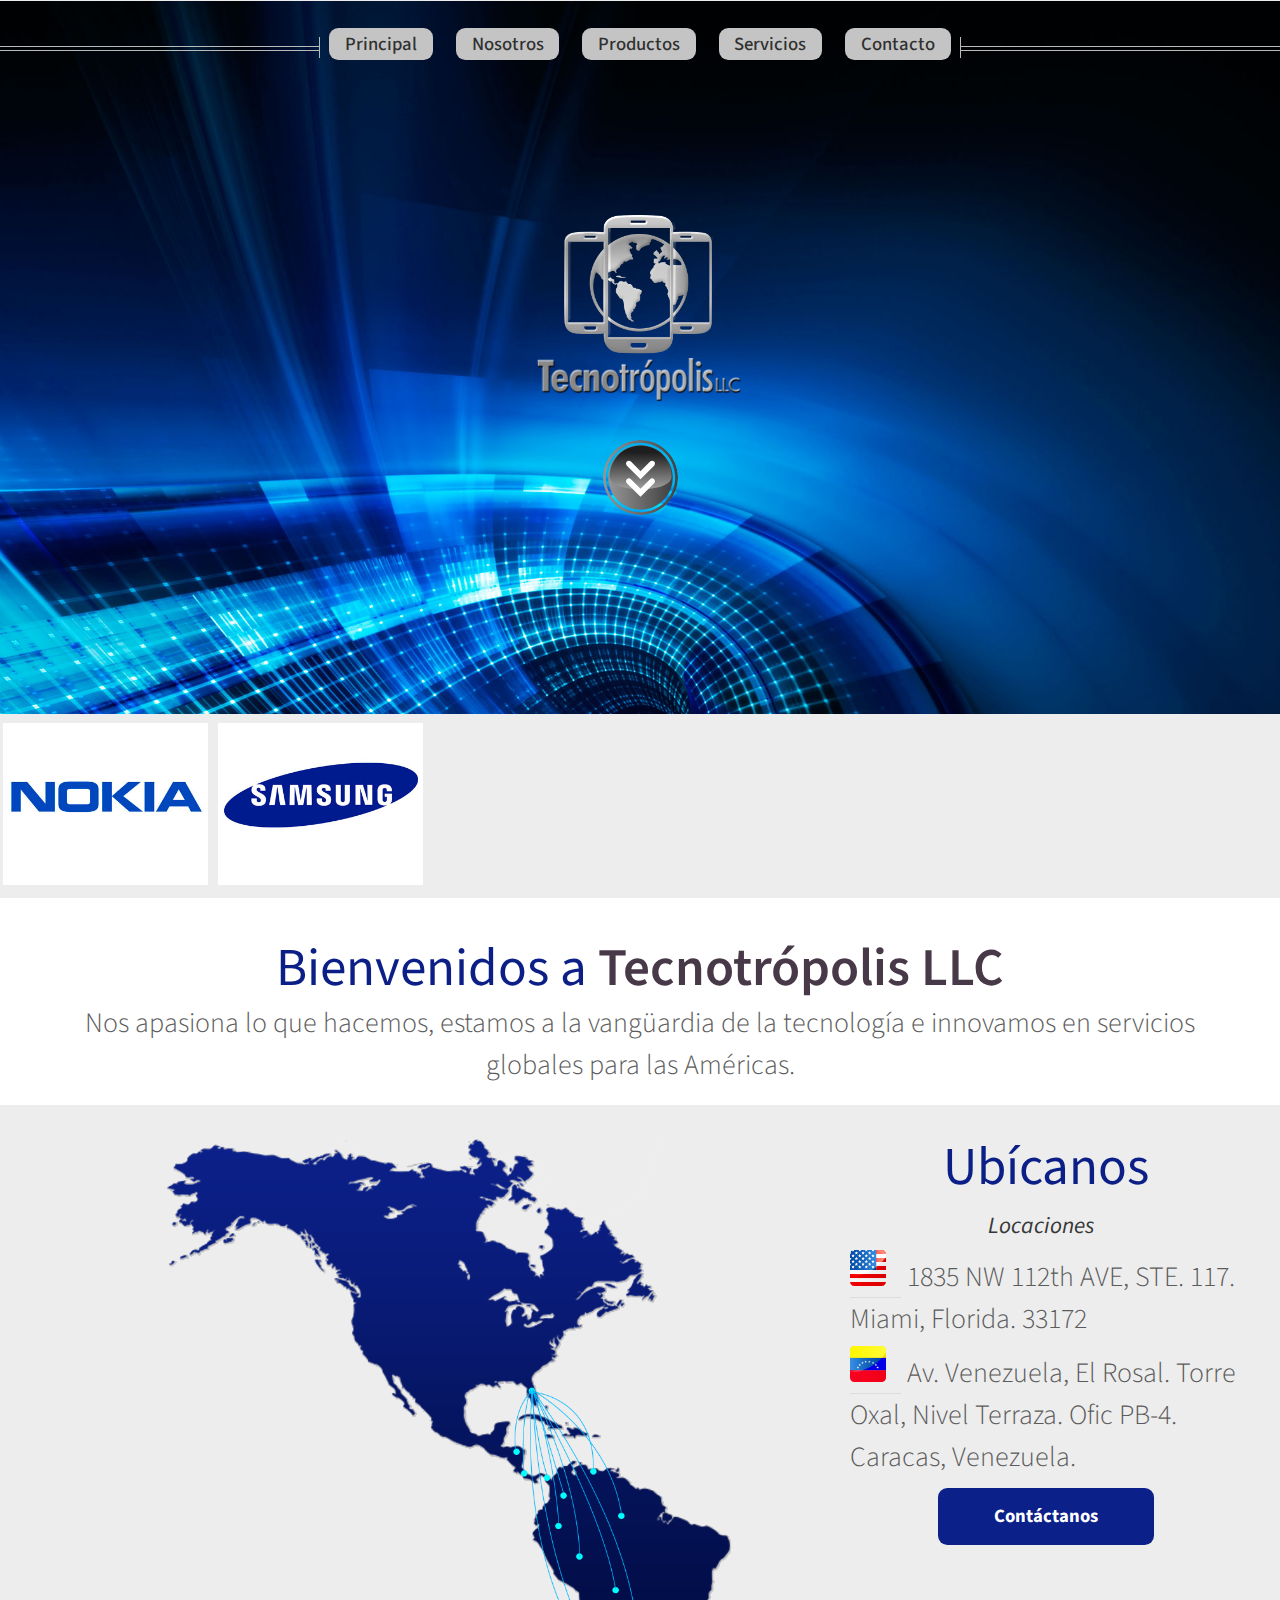
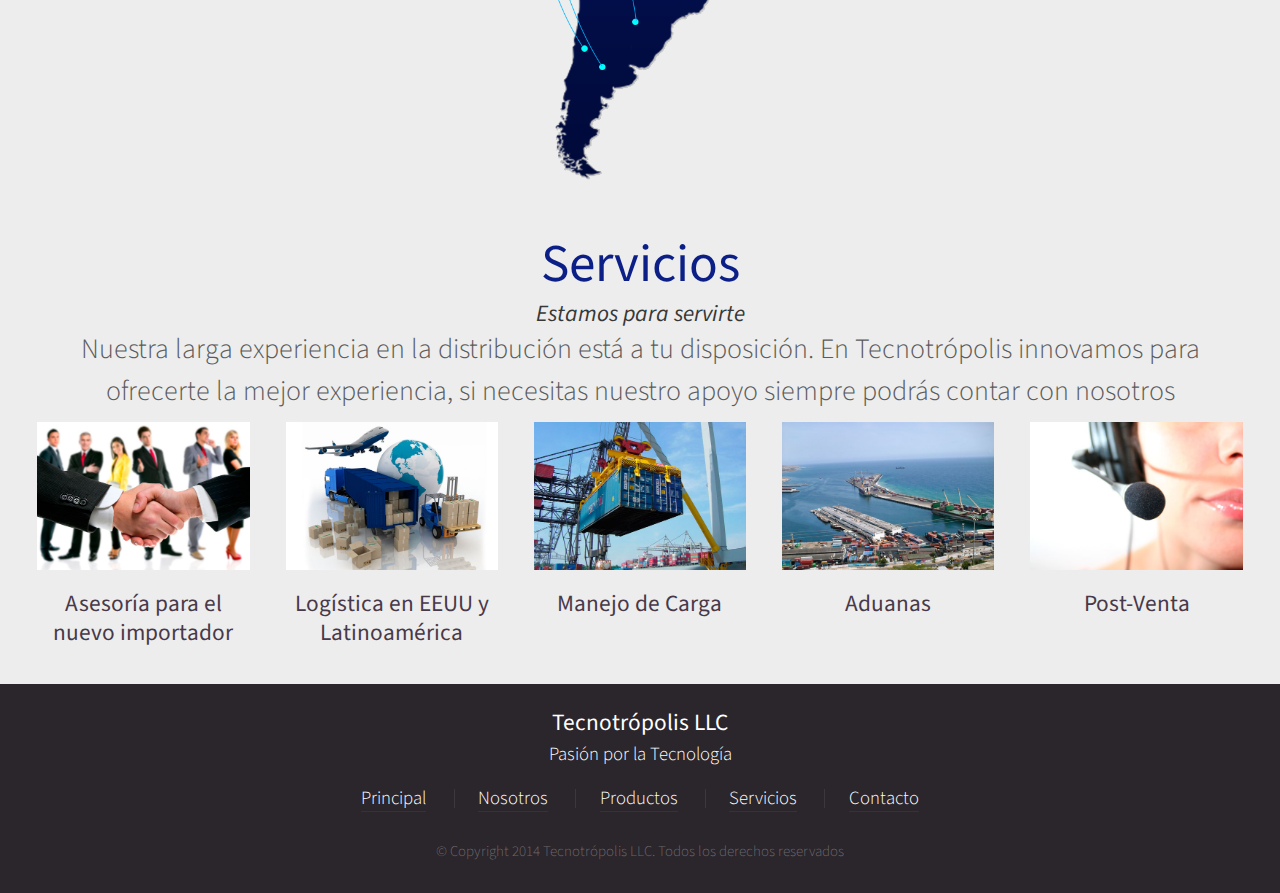
<file: index.html>
<!DOCTYPE HTML>
<html>
	<head>
		<title>Tecnotrópolis LLC</title>
        <link rel="shortcut icon" href="images/icono.png" type="image"/>
		<meta http-equiv="content-type" content="text/html; charset=utf-8" />
		<meta name="description" content="" />
		<meta name="keywords" content="" />
		<link href="http://fonts.googleapis.com/css?family=Source+Sans+Pro:300,400,600" rel="stylesheet" type="text/css" />
		<!--[if lte IE 8]><script src="js/html5shiv.js"></script><![endif]-->
		<script src="js/jquery.min.js"></script>
		<script src="js/jquery.dropotron.min.js"></script>
		<script src="js/skel.min.js"></script>
		<script src="js/skel-panels.min.js"></script>
		<script src="js/init.js"></script>
		<noscript>
			<link rel="stylesheet" href="css/skel-noscript.css" />
			<link rel="stylesheet" href="css/style.css" />
			<link rel="stylesheet" href="css/style-desktop.css" />
			<link rel="stylesheet" href="css/style-noscript.css" />
		</noscript>
		<!--[if lte IE 8]><link rel="stylesheet" href="css/ie8.css" /><![endif]-->
	</head>
	<body class="homepage">

		<!-- Header -->
			<div id="header">
						
				<!-- Inner -->
					<div class="inner" id="logo">
						<header>
							<h1><a href="index.html"> <img class="logotipo" src="images/logotipo.png" alt="" /> </a></h1>
						</header>
						<footer>
							<a href="#carouselPpal" class="button circled scrolly"></a>
						</footer>
					</div>
				
				<!-- Nav -->
					<nav id="nav">
						<ul>
							<li><a href="index.html">Principal</a></li>
                            <li><a href="nosotros.html">Nosotros</a></li>
							<!--li><a href="ubicaciones.html">Ubicaciones</a></li>-->
                            <li><a href="productos.html">Productos</a></li>
                            <li><a href="servicios.html">Servicios</a></li>
                            <li><a href="contacto.html">Contacto</a></li>

							</ul>
					</nav>

			</div>
			
		<!-- Carousel -->
			<div id="carouselPpal" class="carousel">
				<div class="reel">

					<article>
						<a href="productos.html" class="image featured"><img src="images/pic01.jpg" alt="" /></a>
					</article>
				
					<article>
						<a href="productos.html" class="image featured"><img src="images/pic02.jpg" alt="" /></a>
					</article>
				
					<article>
						<a href="productos.html" class="image featured"><img src="images/pic03.jpg" alt="" /></a>
					</article>
				
					<article>
						<a href="productos.html" class="image featured"><img src="images/pic04.jpg" alt="" /></a>
					</article>
				
					<article>
						<a href="productos.html" class="image featured"><img src="images/pic05.jpg" alt="" /></a>
					</article>
					<article>
						<a href="productos.html" class="image featured"><img src="images/pic1.jpg" alt="" /></a>
					</article>
				</div>
			</div>
		
        		<!-- Banner -->
			<div id="banner">
				<h2>Bienvenidos a <strong>Tecnotrópolis LLC</strong></h2>
				<span class="byline">
					Nos apasiona lo que hacemos, estamos a la vangüardia de la tecnología e innovamos en servicios globales para las Américas</a>.
					
				</span>
			</div>
        
        		<!-- Main -->
			<div class="wrapper style2">

				<article id="main" class="container special">
					<a href="ubicaciones.html" class="image centered"><img src="images/mapa.png" alt="" /></a>
					<header>
						<h2><a href="contacto.html">Ubícanos</a></h2> <h3 class="subtitulo">Locaciones</h3>
									
							<span class="byline">
							<a href="contacto.html"><img src="images/paises/usa.svg" class="imgpaises" alt="" /></a>
							1835 NW 112th AVE, STE. 117. Miami, Florida. 33172
						</span>
						<span class="byline">
							<a href="contacto.html"><img src="images/paises/vzla.svg" class="imgpaises" alt="" /></a>
							Av. Venezuela, El Rosal. Torre Oxal, Nivel Terraza. Ofic PB-4. Caracas, Venezuela.
						</span>
					</header>
					<footer>
						<a href="contacto.html" class="button2">Contáctanos</a>
					</footer>
					</article>

			</div>
		<!-- Features -->
			<div class="wrapper style1">
				
				<section id="features" class="container special">
					<header>
						<h2><a name="servicios" href="servicios.html">Servicios</a></h2><h3 class="subtitulo">Estamos para servirte</h3>
						<span class="byline">Nuestra larga experiencia en la distribución está a tu disposición. En Tecnotrópolis innovamos para ofrecerte la mejor experiencia, si necesitas nuestro apoyo siempre podrás contar con nosotros</span>
					</header>
					<div class="row" id="serv">
						<article class="4u special">
							<a href="servicios.html" class="image featured"><img src="images/pic12.jpg" alt="" /></a>
							<header>
								<h3><a href="servicios.html">Asesoría para el nuevo importador</a></h3>
							</header>
						</article>
						<article class="4u special">
							<a href="servicios.html" class="image featured"><img src="images/pic13.jpg" alt="" /></a>
							<header>
								<h3><a href="servicios.html">Logística en EEUU y Latinoamérica</a></h3>
							</header>

						</article>
						<article class="4u special">
							<a href="servicios.html" class="image featured"><img src="images/pic14.jpg" alt="" /></a>
							<header>
								<h3><a href="servicios.html">Manejo de Carga</a></h3>
							</header>

						</article>
                        						<article class="4u special">
							<a href="servicios.html" class="image featured"><img src="images/pic15.jpg" alt="" /></a>
							<header>
								<h3><a href="servicios.html">Aduanas</a></h3>
							</header>

						</article>
                        						<article class="4u special">
							<a href="servicios.html" class="image featured"><img src="images/pic16.jpg" alt="" /></a>
							<header>
								<h3><a href="servicios.html">Post-Venta</a></h3>
							</header>

						</article>
					</div>
				</section>

			</div>

		<!-- Footer -->
			<div id="footer">
				<div class="container">
					<div class="row">
						<div class="12u">
							
							<!-- Contact -->
								<section class="contact">
									<!--<ul class="icons">
										<li><a href="#" class="fa fa-twitter solo"><span>Twitter</span></a></li>
										<li><a href="#" class="fa fa-facebook solo"><span>Facebook</span></a></li>
										<li><a href="#" class="fa fa-linkedin solo"><span>Linkedin</span></a></li>
									</ul>-->
                                    <header>
										<h3>Tecnotrópolis LLC</h3>
									</header>
									<p>Pasión por la Tecnología</p>
									                                	<ul class="menu">
										<li><a href="index.html"><span>Principal</span></a></li>
										<li><a href="nosotros.html"><span>Nosotros</span></a></li>
										<li><a href="productos.html" ><span>Productos</span></a></li>
										<li><a href="servicios.html"><span>Servicios</span></a></li>
										<li><a href="contacto.html"><span>Contacto</span></a></li>
									</ul>
								</section>
							
							<!-- Copyright -->
								<div class="copyright">
									<ul class="menu">
										<li>&copy; Copyright 2014 Tecnotrópolis LLC. Todos los derechos reservados</li>
																			</ul>
								</div>
							
						</div>
					
					</div>
				</div>
			</div>

	</body>
</html>
</file>
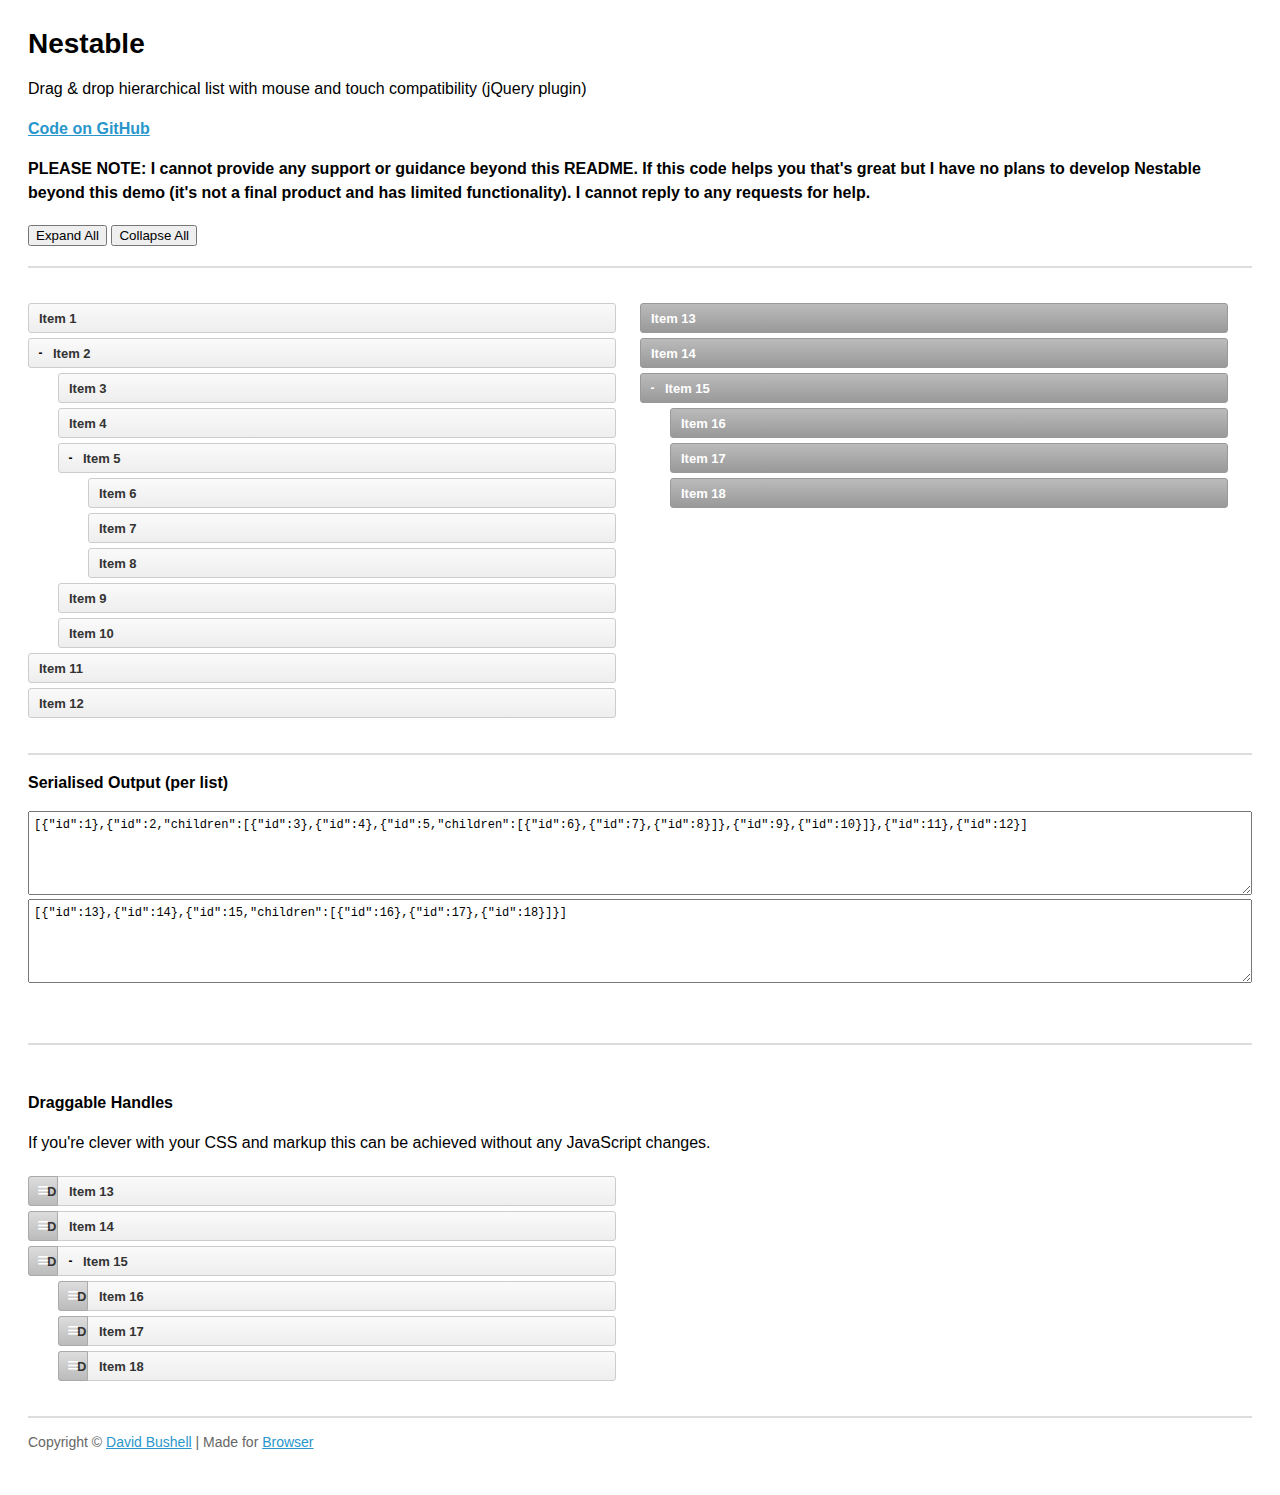
<file: sb-adminTecnotropolisla/sesion/vendors/jquery-nestable/index.html>
<!DOCTYPE html>
<!--[if lt IE 7]>
<html lang="en" class="lt-ie9 lt-ie8 lt-ie7"> <![endif]-->
<!--[if IE 7]>
<html lang="en" class="lt-ie9 lt-ie8"> <![endif]-->
<!--[if IE 8]>
<html lang="en" class="lt-ie9"> <![endif]-->
<!--[if IE 9]>
<html lang="en" class="ie9"> <![endif]-->
<!--[if gt IE 9]><!-->
<html lang="en"> <!--<![endif]-->
<head>
<meta charset="utf-8">
<meta name="viewport" content="width=device-width, initial-scale=1, minimum-scale=1">
<title>Nestable</title>
<style type="text/css">

.cf:after {
    visibility: hidden;
    display: block;
    font-size: 0;
    content: " ";
    clear: both;
    height: 0;
}

* html .cf {
    zoom: 1;
}

*:first-child + html .cf {
    zoom: 1;
}

html {
    margin: 0;
    padding: 0;
}

body {
    font-size: 100%;
    margin: 0;
    padding: 1.75em;
    font-family: 'Helvetica Neue', Arial, sans-serif;
}

h1 {
    font-size: 1.75em;
    margin: 0 0 0.6em 0;
}

a {
    color: #2996cc;
}

a:hover {
    text-decoration: none;
}

p {
    line-height: 1.5em;
}

.small {
    color: #666;
    font-size: 0.875em;
}

.large {
    font-size: 1.25em;
}

/**
 * Nestable
 */

.dd {
    position: relative;
    display: block;
    margin: 0;
    padding: 0;
    max-width: 600px;
    list-style: none;
    font-size: 13px;
    line-height: 20px;
}

.dd-list {
    display: block;
    position: relative;
    margin: 0;
    padding: 0;
    list-style: none;
}

.dd-list .dd-list {
    padding-left: 30px;
}

.dd-collapsed .dd-list {
    display: none;
}

.dd-item,
.dd-empty,
.dd-placeholder {
    display: block;
    position: relative;
    margin: 0;
    padding: 0;
    min-height: 20px;
    font-size: 13px;
    line-height: 20px;
}

.dd-handle {
    display: block;
    height: 30px;
    margin: 5px 0;
    padding: 5px 10px;
    color: #333;
    text-decoration: none;
    font-weight: bold;
    border: 1px solid #ccc;
    background: #fafafa;
    background: -webkit-linear-gradient(top, #fafafa 0%, #eee 100%);
    background: -moz-linear-gradient(top, #fafafa 0%, #eee 100%);
    background: linear-gradient(top, #fafafa 0%, #eee 100%);
    -webkit-border-radius: 3px;
    border-radius: 3px;
    box-sizing: border-box;
    -moz-box-sizing: border-box;
}

.dd-handle:hover {
    color: #2ea8e5;
    background: #fff;
}

.dd-item > button {
    display: block;
    position: relative;
    cursor: pointer;
    float: left;
    width: 25px;
    height: 20px;
    margin: 5px 0;
    padding: 0;
    text-indent: 100%;
    white-space: nowrap;
    overflow: hidden;
    border: 0;
    background: transparent;
    font-size: 12px;
    line-height: 1;
    text-align: center;
    font-weight: bold;
}

.dd-item > button:before {
    content: '+';
    display: block;
    position: absolute;
    width: 100%;
    text-align: center;
    text-indent: 0;
}

.dd-item > button[data-action="collapse"]:before {
    content: '-';
}

.dd-placeholder,
.dd-empty {
    margin: 5px 0;
    padding: 0;
    min-height: 30px;
    background: #f2fbff;
    border: 1px dashed #b6bcbf;
    box-sizing: border-box;
    -moz-box-sizing: border-box;
}

.dd-empty {
    border: 1px dashed #bbb;
    min-height: 100px;
    background-color: #e5e5e5;
    background-image: -webkit-linear-gradient(45deg, #fff 25%, transparent 25%, transparent 75%, #fff 75%, #fff), -webkit-linear-gradient(45deg, #fff 25%, transparent 25%, transparent 75%, #fff 75%, #fff);
    background-image: -moz-linear-gradient(45deg, #fff 25%, transparent 25%, transparent 75%, #fff 75%, #fff), -moz-linear-gradient(45deg, #fff 25%, transparent 25%, transparent 75%, #fff 75%, #fff);
    background-image: linear-gradient(45deg, #fff 25%, transparent 25%, transparent 75%, #fff 75%, #fff), linear-gradient(45deg, #fff 25%, transparent 25%, transparent 75%, #fff 75%, #fff);
    background-size: 60px 60px;
    background-position: 0 0, 30px 30px;
}

.dd-dragel {
    position: absolute;
    pointer-events: none;
    z-index: 9999;
}

.dd-dragel > .dd-item .dd-handle {
    margin-top: 0;
}

.dd-dragel .dd-handle {
    -webkit-box-shadow: 2px 4px 6px 0 rgba(0, 0, 0, .1);
    box-shadow: 2px 4px 6px 0 rgba(0, 0, 0, .1);
}

/**
 * Nestable Extras
 */

.nestable-lists {
    display: block;
    clear: both;
    padding: 30px 0;
    width: 100%;
    border: 0;
    border-top: 2px solid #ddd;
    border-bottom: 2px solid #ddd;
}

#nestable-menu {
    padding: 0;
    margin: 20px 0;
}

#nestable-output,
#nestable2-output {
    width: 100%;
    height: 7em;
    font-size: 0.75em;
    line-height: 1.333333em;
    font-family: Consolas, monospace;
    padding: 5px;
    box-sizing: border-box;
    -moz-box-sizing: border-box;
}

#nestable2 .dd-handle {
    color: #fff;
    border: 1px solid #999;
    background: #bbb;
    background: -webkit-linear-gradient(top, #bbb 0%, #999 100%);
    background: -moz-linear-gradient(top, #bbb 0%, #999 100%);
    background: linear-gradient(top, #bbb 0%, #999 100%);
}

#nestable2 .dd-handle:hover {
    background: #bbb;
}

#nestable2 .dd-item > button:before {
    color: #fff;
}

@media only screen and (min-width: 700px) {

    .dd {
        float: left;
        width: 48%;
    }

    .dd + .dd {
        margin-left: 2%;
    }

}

.dd-hover > .dd-handle {
    background: #2ea8e5 !important;
}

/**
 * Nestable Draggable Handles
 */

.dd3-content {
    display: block;
    height: 30px;
    margin: 5px 0;
    padding: 5px 10px 5px 40px;
    color: #333;
    text-decoration: none;
    font-weight: bold;
    border: 1px solid #ccc;
    background: #fafafa;
    background: -webkit-linear-gradient(top, #fafafa 0%, #eee 100%);
    background: -moz-linear-gradient(top, #fafafa 0%, #eee 100%);
    background: linear-gradient(top, #fafafa 0%, #eee 100%);
    -webkit-border-radius: 3px;
    border-radius: 3px;
    box-sizing: border-box;
    -moz-box-sizing: border-box;
}

.dd3-content:hover {
    color: #2ea8e5;
    background: #fff;
}

.dd-dragel > .dd3-item > .dd3-content {
    margin: 0;
}

.dd3-item > button {
    margin-left: 30px;
}

.dd3-handle {
    position: absolute;
    margin: 0;
    left: 0;
    top: 0;
    cursor: pointer;
    width: 30px;
    text-indent: 100%;
    white-space: nowrap;
    overflow: hidden;
    border: 1px solid #aaa;
    background: #ddd;
    background: -webkit-linear-gradient(top, #ddd 0%, #bbb 100%);
    background: -moz-linear-gradient(top, #ddd 0%, #bbb 100%);
    background: linear-gradient(top, #ddd 0%, #bbb 100%);
    border-top-right-radius: 0;
    border-bottom-right-radius: 0;
}

.dd3-handle:before {
    content: '≡';
    display: block;
    position: absolute;
    left: 0;
    top: 3px;
    width: 100%;
    text-align: center;
    text-indent: 0;
    color: #fff;
    font-size: 20px;
    font-weight: normal;
}

.dd3-handle:hover {
    background: #ddd;
}

</style>
</head>
<body>

<h1>Nestable</h1>

<p>Drag &amp; drop hierarchical list with mouse and touch compatibility (jQuery plugin)</p>

<p><strong><a href="https://github.com/dbushell/Nestable">Code on GitHub</a></strong></p>

<p><strong>PLEASE NOTE: I cannot provide any support or guidance beyond this README. If this code helps you that's great
    but I have no plans to develop Nestable beyond this demo (it's not a final product and has limited functionality). I
    cannot reply to any requests for help.</strong></p>

<menu id="nestable-menu">
    <button type="button" data-action="expand-all">Expand All</button>
    <button type="button" data-action="collapse-all">Collapse All</button>
</menu>

<div class="cf nestable-lists">

    <div class="dd" id="nestable">
        <ol class="dd-list">
            <li class="dd-item" data-id="1">
                <div class="dd-handle">Item 1</div>
            </li>
            <li class="dd-item" data-id="2">
                <div class="dd-handle">Item 2</div>
                <ol class="dd-list">
                    <li class="dd-item" data-id="3">
                        <div class="dd-handle">Item 3</div>
                    </li>
                    <li class="dd-item" data-id="4">
                        <div class="dd-handle">Item 4</div>
                    </li>
                    <li class="dd-item" data-id="5">
                        <div class="dd-handle">Item 5</div>
                        <ol class="dd-list">
                            <li class="dd-item" data-id="6">
                                <div class="dd-handle">Item 6</div>
                            </li>
                            <li class="dd-item" data-id="7">
                                <div class="dd-handle">Item 7</div>
                            </li>
                            <li class="dd-item" data-id="8">
                                <div class="dd-handle">Item 8</div>
                            </li>
                        </ol>
                    </li>
                    <li class="dd-item" data-id="9">
                        <div class="dd-handle">Item 9</div>
                    </li>
                    <li class="dd-item" data-id="10">
                        <div class="dd-handle">Item 10</div>
                    </li>
                </ol>
            </li>
            <li class="dd-item" data-id="11">
                <div class="dd-handle">Item 11</div>
            </li>
            <li class="dd-item" data-id="12">
                <div class="dd-handle">Item 12</div>
            </li>
        </ol>
    </div>

    <div class="dd" id="nestable2">
        <ol class="dd-list">
            <li class="dd-item" data-id="13">
                <div class="dd-handle">Item 13</div>
            </li>
            <li class="dd-item" data-id="14">
                <div class="dd-handle">Item 14</div>
            </li>
            <li class="dd-item" data-id="15">
                <div class="dd-handle">Item 15</div>
                <ol class="dd-list">
                    <li class="dd-item" data-id="16">
                        <div class="dd-handle">Item 16</div>
                    </li>
                    <li class="dd-item" data-id="17">
                        <div class="dd-handle">Item 17</div>
                    </li>
                    <li class="dd-item" data-id="18">
                        <div class="dd-handle">Item 18</div>
                    </li>
                </ol>
            </li>
        </ol>
    </div>

</div>

<p><strong>Serialised Output (per list)</strong></p>

<textarea id="nestable-output"></textarea>
<textarea id="nestable2-output"></textarea>

<p>&nbsp;</p>

<div class="cf nestable-lists">

    <p><strong>Draggable Handles</strong></p>

    <p>If you're clever with your CSS and markup this can be achieved without any JavaScript changes.</p>

    <div class="dd" id="nestable3">
        <ol class="dd-list">
            <li class="dd-item dd3-item" data-id="13">
                <div class="dd-handle dd3-handle">Drag</div>
                <div class="dd3-content">Item 13</div>
            </li>
            <li class="dd-item dd3-item" data-id="14">
                <div class="dd-handle dd3-handle">Drag</div>
                <div class="dd3-content">Item 14</div>
            </li>
            <li class="dd-item dd3-item" data-id="15">
                <div class="dd-handle dd3-handle">Drag</div>
                <div class="dd3-content">Item 15</div>
                <ol class="dd-list">
                    <li class="dd-item dd3-item" data-id="16">
                        <div class="dd-handle dd3-handle">Drag</div>
                        <div class="dd3-content">Item 16</div>
                    </li>
                    <li class="dd-item dd3-item" data-id="17">
                        <div class="dd-handle dd3-handle">Drag</div>
                        <div class="dd3-content">Item 17</div>
                    </li>
                    <li class="dd-item dd3-item" data-id="18">
                        <div class="dd-handle dd3-handle">Drag</div>
                        <div class="dd3-content">Item 18</div>
                    </li>
                </ol>
            </li>
        </ol>
    </div>

</div>

<p class="small">Copyright &copy; <a href="http://dbushell.com/">David Bushell</a> | Made for <a
        href="http://www.browserlondon.com/">Browser</a></p>

<script src="http://ajax.googleapis.com/ajax/libs/jquery/1.7.2/jquery.min.js"></script>
<script src="jquery.nestable.js"></script>
<script>

    $(document).ready(function () {

        var updateOutput = function (e) {
            var list = e.length ? e : $(e.target),
                    output = list.data('output');
            if (window.JSON) {
                output.val(window.JSON.stringify(list.nestable('serialize')));//, null, 2));
            } else {
                output.val('JSON browser support required for this demo.');
            }
        };

        // activate Nestable for list 1
        $('#nestable').nestable({
            group: 1
        })
                .on('change', updateOutput);

        // activate Nestable for list 2
        $('#nestable2').nestable({
            group: 1
        })
                .on('change', updateOutput);

        // output initial serialised data
        updateOutput($('#nestable').data('output', $('#nestable-output')));
        updateOutput($('#nestable2').data('output', $('#nestable2-output')));

        $('#nestable-menu').on('click', function (e) {
            var target = $(e.target),
                    action = target.data('action');
            if (action === 'expand-all') {
                $('.dd').nestable('expandAll');
            }
            if (action === 'collapse-all') {
                $('.dd').nestable('collapseAll');
            }
        });

        $('#nestable3').nestable();

    });
</script>
</body>
</html>
</file>
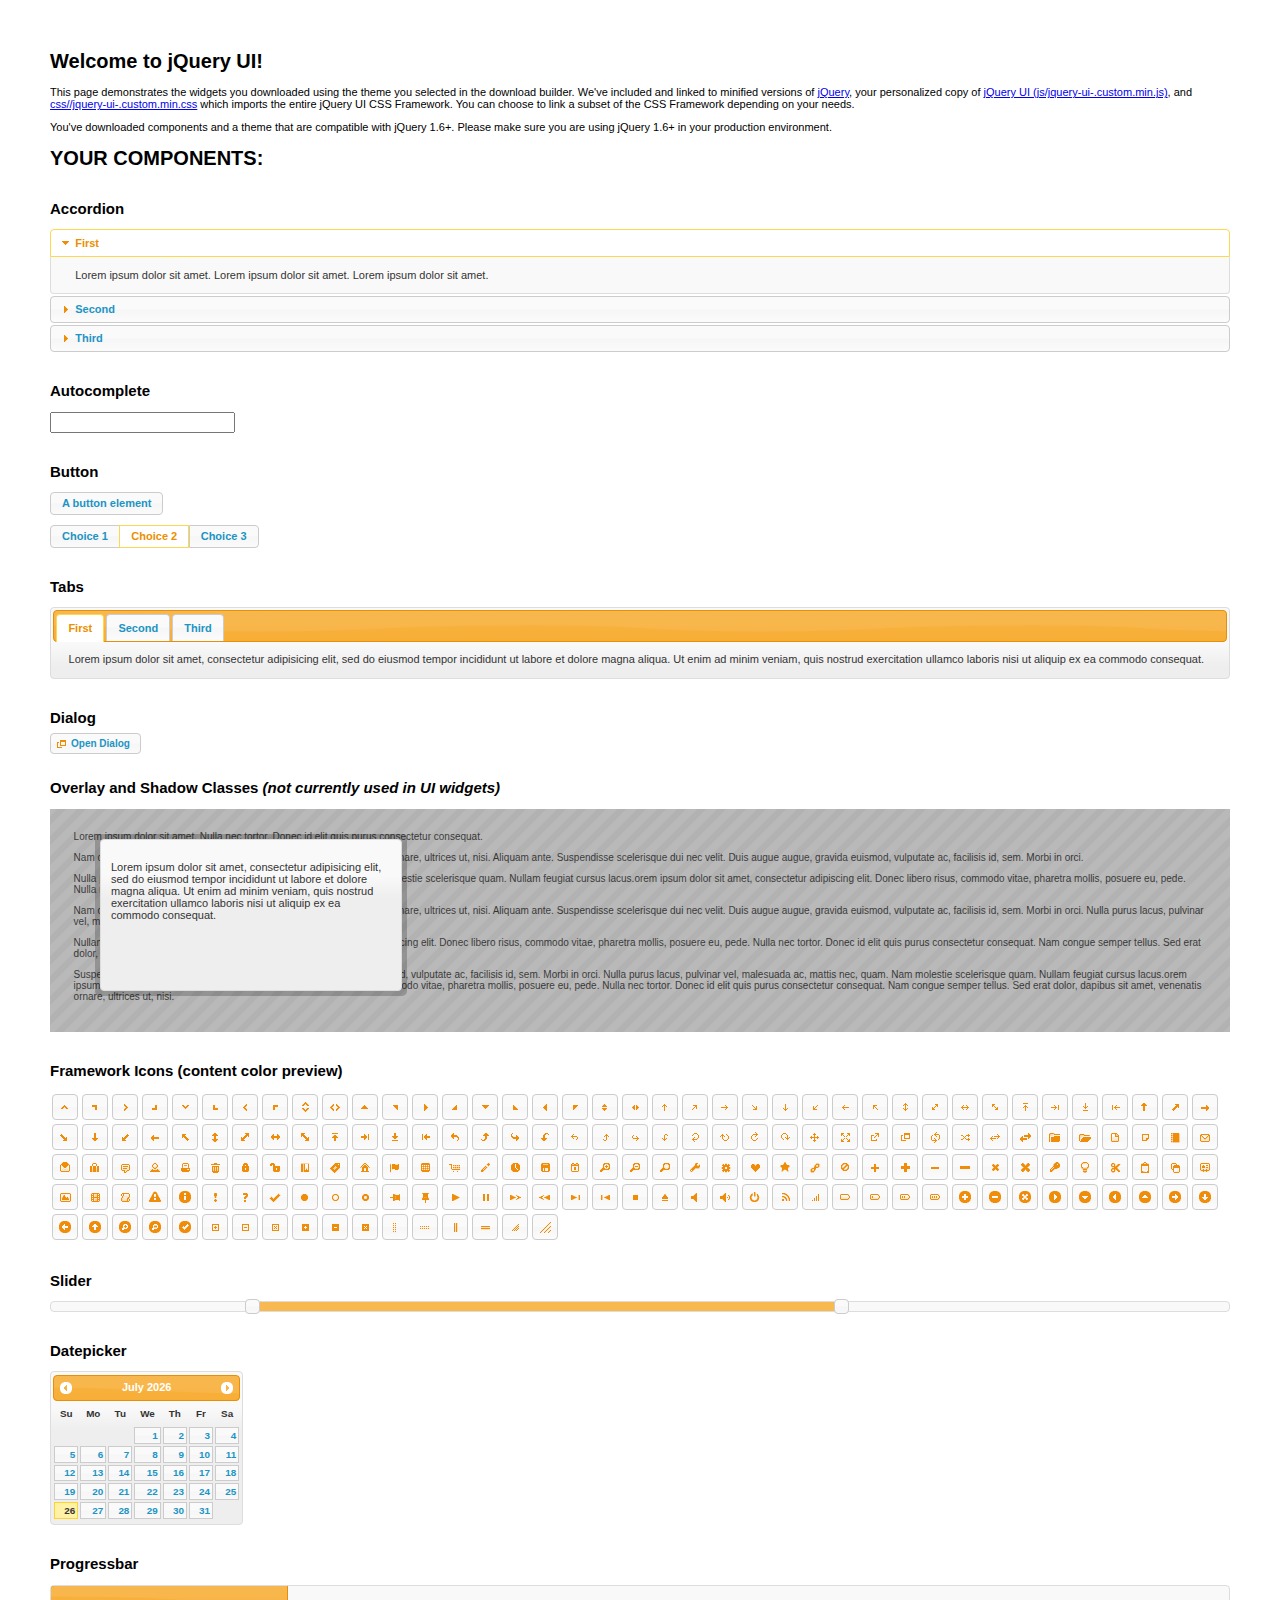
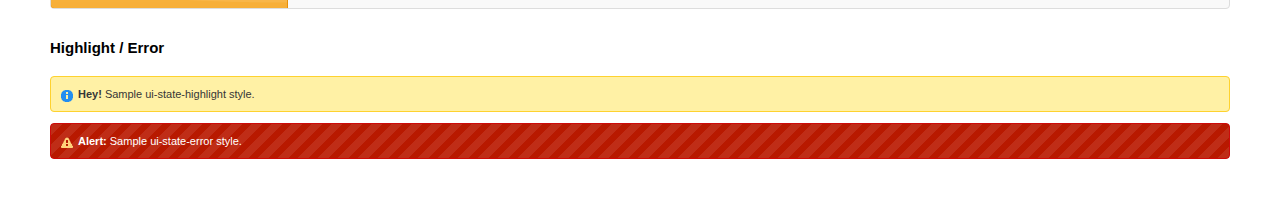
<file: sb-adminTecnotropolisla/sesion/vendors/jquery-ui-1.10.3.custom/index.html>
<!doctype html>
<html lang="us">
<head>
    <meta charset="utf-8">
    <title>jQuery UI Example Page</title>
    <link href="css/ui-lightness/jquery-ui-1.10.3.custom.css" rel="stylesheet">
    <script src="js/jquery-1.9.1.js"></script>
    <script src="js/jquery-ui-1.10.3.custom.js"></script>
    <script>
        $(function () {

            $("#accordion").accordion();


            var availableTags = [
                "ActionScript",
                "AppleScript",
                "Asp",
                "BASIC",
                "C",
                "C++",
                "Clojure",
                "COBOL",
                "ColdFusion",
                "Erlang",
                "Fortran",
                "Groovy",
                "Haskell",
                "Java",
                "JavaScript",
                "Lisp",
                "Perl",
                "PHP",
                "Python",
                "Ruby",
                "Scala",
                "Scheme"
            ];
            $("#autocomplete").autocomplete({
                source: availableTags
            });


            $("#button").button();
            $("#radioset").buttonset();


            $("#tabs").tabs();


            $("#dialog").dialog({
                autoOpen: false,
                width: 400,
                buttons: [
                    {
                        text: "Ok",
                        click: function () {
                            $(this).dialog("close");
                        }
                    },
                    {
                        text: "Cancel",
                        click: function () {
                            $(this).dialog("close");
                        }
                    }
                ]
            });

            // Link to open the dialog
            $("#dialog-link").click(function (event) {
                $("#dialog").dialog("open");
                event.preventDefault();
            });


            $("#datepicker").datepicker({
                inline: true
            });


            $("#slider").slider({
                range: true,
                values: [ 17, 67 ]
            });


            $("#progressbar").progressbar({
                value: 20
            });


            // Hover states on the static widgets
            $("#dialog-link, #icons li").hover(
                    function () {
                        $(this).addClass("ui-state-hover");
                    },
                    function () {
                        $(this).removeClass("ui-state-hover");
                    }
            );
        });
    </script>
    <style>
        body {
            font: 62.5% "Trebuchet MS", sans-serif;
            margin: 50px;
        }

        .demoHeaders {
            margin-top: 2em;
        }

        #dialog-link {
            padding: .4em 1em .4em 20px;
            text-decoration: none;
            position: relative;
        }

        #dialog-link span.ui-icon {
            margin: 0 5px 0 0;
            position: absolute;
            left: .2em;
            top: 50%;
            margin-top: -8px;
        }

        #icons {
            margin: 0;
            padding: 0;
        }

        #icons li {
            margin: 2px;
            position: relative;
            padding: 4px 0;
            cursor: pointer;
            float: left;
            list-style: none;
        }

        #icons span.ui-icon {
            float: left;
            margin: 0 4px;
        }

        .fakewindowcontain .ui-widget-overlay {
            position: absolute;
        }
    </style>
</head>
<body>

<h1>Welcome to jQuery UI!</h1>

<div class="ui-widget">
    <p>This page demonstrates the widgets you downloaded using the theme you selected in the download builder. We've
        included and linked to minified versions of <a href="js/jquery-1.9.1.js">jQuery</a>, your personalized copy of
        <a href="js/jquery-ui-.custom.min.js">jQuery UI (js/jquery-ui-.custom.min.js)</a>, and <a
                href="css//jquery-ui-.custom.min.css">css//jquery-ui-.custom.min.css</a> which imports the entire jQuery
        UI CSS Framework. You can choose to link a subset of the CSS Framework depending on your needs. </p>

    <p>You've downloaded components and a theme that are compatible with jQuery 1.6+. Please make sure you are using
        jQuery 1.6+ in your production environment.</p>
</div>

<h1>YOUR COMPONENTS:</h1>


<!-- Accordion -->
<h2 class="demoHeaders">Accordion</h2>

<div id="accordion">
    <h3>First</h3>

    <div>Lorem ipsum dolor sit amet. Lorem ipsum dolor sit amet. Lorem ipsum dolor sit amet.</div>
    <h3>Second</h3>

    <div>Phasellus mattis tincidunt nibh.</div>
    <h3>Third</h3>

    <div>Nam dui erat, auctor a, dignissim quis.</div>
</div>


<!-- Autocomplete -->
<h2 class="demoHeaders">Autocomplete</h2>

<div>
    <input id="autocomplete" title="type &quot;a&quot;">
</div>


<!-- Button -->
<h2 class="demoHeaders">Button</h2>
<button id="button">A button element</button>
<form style="margin-top: 1em;">
    <div id="radioset">
        <input type="radio" id="radio1" name="radio"><label for="radio1">Choice 1</label>
        <input type="radio" id="radio2" name="radio" checked="checked"><label for="radio2">Choice 2</label>
        <input type="radio" id="radio3" name="radio"><label for="radio3">Choice 3</label>
    </div>
</form>


<!-- Tabs -->
<h2 class="demoHeaders">Tabs</h2>

<div id="tabs">
    <ul>
        <li><a href="#tabs-1">First</a></li>
        <li><a href="#tabs-2">Second</a></li>
        <li><a href="#tabs-3">Third</a></li>
    </ul>
    <div id="tabs-1">Lorem ipsum dolor sit amet, consectetur adipisicing elit, sed do eiusmod tempor incididunt ut
        labore et dolore magna aliqua. Ut enim ad minim veniam, quis nostrud exercitation ullamco laboris nisi ut
        aliquip ex ea commodo consequat.
    </div>
    <div id="tabs-2">Phasellus mattis tincidunt nibh. Cras orci urna, blandit id, pretium vel, aliquet ornare, felis.
        Maecenas scelerisque sem non nisl. Fusce sed lorem in enim dictum bibendum.
    </div>
    <div id="tabs-3">Nam dui erat, auctor a, dignissim quis, sollicitudin eu, felis. Pellentesque nisi urna, interdum
        eget, sagittis et, consequat vestibulum, lacus. Mauris porttitor ullamcorper augue.
    </div>
</div>


<!-- Dialog NOTE: Dialog is not generated by UI in this demo so it can be visually styled in themeroller-->
<h2 class="demoHeaders">Dialog</h2>

<p><a href="#" id="dialog-link" class="ui-state-default ui-corner-all"><span class="ui-icon ui-icon-newwin"></span>Open
    Dialog</a></p>

<h2 class="demoHeaders">Overlay and Shadow Classes <em>(not currently used in UI widgets)</em></h2>

<div style="position: relative; width: 96%; height: 200px; padding:1% 2%; overflow:hidden;" class="fakewindowcontain">
    <p>Lorem ipsum dolor sit amet, Nulla nec tortor. Donec id elit quis purus consectetur consequat. </p>

    <p>Nam congue semper tellus. Sed erat dolor, dapibus sit amet, venenatis ornare, ultrices ut, nisi. Aliquam ante.
        Suspendisse scelerisque dui nec velit. Duis augue augue, gravida euismod, vulputate ac, facilisis id, sem. Morbi
        in orci. </p>

    <p>Nulla purus lacus, pulvinar vel, malesuada ac, mattis nec, quam. Nam molestie scelerisque quam. Nullam feugiat
        cursus lacus.orem ipsum dolor sit amet, consectetur adipiscing elit. Donec libero risus, commodo vitae, pharetra
        mollis, posuere eu, pede. Nulla nec tortor. Donec id elit quis purus consectetur consequat. </p>

    <p>Nam congue semper tellus. Sed erat dolor, dapibus sit amet, venenatis ornare, ultrices ut, nisi. Aliquam ante.
        Suspendisse scelerisque dui nec velit. Duis augue augue, gravida euismod, vulputate ac, facilisis id, sem. Morbi
        in orci. Nulla purus lacus, pulvinar vel, malesuada ac, mattis nec, quam. Nam molestie scelerisque quam. </p>

    <p>Nullam feugiat cursus lacus.orem ipsum dolor sit amet, consectetur adipiscing elit. Donec libero risus, commodo
        vitae, pharetra mollis, posuere eu, pede. Nulla nec tortor. Donec id elit quis purus consectetur consequat. Nam
        congue semper tellus. Sed erat dolor, dapibus sit amet, venenatis ornare, ultrices ut, nisi. Aliquam ante. </p>

    <p>Suspendisse scelerisque dui nec velit. Duis augue augue, gravida euismod, vulputate ac, facilisis id, sem. Morbi
        in orci. Nulla purus lacus, pulvinar vel, malesuada ac, mattis nec, quam. Nam molestie scelerisque quam. Nullam
        feugiat cursus lacus.orem ipsum dolor sit amet, consectetur adipiscing elit. Donec libero risus, commodo vitae,
        pharetra mollis, posuere eu, pede. Nulla nec tortor. Donec id elit quis purus consectetur consequat. Nam congue
        semper tellus. Sed erat dolor, dapibus sit amet, venenatis ornare, ultrices ut, nisi. </p>

    <!-- ui-dialog -->
    <div class="ui-overlay">
        <div class="ui-widget-overlay"></div>
        <div class="ui-widget-shadow ui-corner-all"
             style="width: 302px; height: 152px; position: absolute; left: 50px; top: 30px;"></div>
    </div>
    <div style="position: absolute; width: 280px; height: 130px;left: 50px; top: 30px; padding: 10px;"
         class="ui-widget ui-widget-content ui-corner-all">
        <div class="ui-dialog-content ui-widget-content" style="background: none; border: 0;">
            <p>Lorem ipsum dolor sit amet, consectetur adipisicing elit, sed do eiusmod tempor incididunt ut labore et
                dolore magna aliqua. Ut enim ad minim veniam, quis nostrud exercitation ullamco laboris nisi ut aliquip
                ex ea commodo consequat.</p>
        </div>
    </div>

</div>

<!-- ui-dialog -->
<div id="dialog" title="Dialog Title">
    <p>Lorem ipsum dolor sit amet, consectetur adipisicing elit, sed do eiusmod tempor incididunt ut labore et dolore
        magna aliqua. Ut enim ad minim veniam, quis nostrud exercitation ullamco laboris nisi ut aliquip ex ea commodo
        consequat.</p>
</div>


<h2 class="demoHeaders">Framework Icons (content color preview)</h2>
<ul id="icons" class="ui-widget ui-helper-clearfix">
<li class="ui-state-default ui-corner-all" title=".ui-icon-carat-1-n"><span
        class="ui-icon ui-icon-carat-1-n"></span></li>
<li class="ui-state-default ui-corner-all" title=".ui-icon-carat-1-ne"><span
        class="ui-icon ui-icon-carat-1-ne"></span></li>
<li class="ui-state-default ui-corner-all" title=".ui-icon-carat-1-e"><span
        class="ui-icon ui-icon-carat-1-e"></span></li>
<li class="ui-state-default ui-corner-all" title=".ui-icon-carat-1-se"><span
        class="ui-icon ui-icon-carat-1-se"></span></li>
<li class="ui-state-default ui-corner-all" title=".ui-icon-carat-1-s"><span
        class="ui-icon ui-icon-carat-1-s"></span></li>
<li class="ui-state-default ui-corner-all" title=".ui-icon-carat-1-sw"><span
        class="ui-icon ui-icon-carat-1-sw"></span></li>
<li class="ui-state-default ui-corner-all" title=".ui-icon-carat-1-w"><span
        class="ui-icon ui-icon-carat-1-w"></span></li>
<li class="ui-state-default ui-corner-all" title=".ui-icon-carat-1-nw"><span
        class="ui-icon ui-icon-carat-1-nw"></span></li>
<li class="ui-state-default ui-corner-all" title=".ui-icon-carat-2-n-s"><span
        class="ui-icon ui-icon-carat-2-n-s"></span></li>
<li class="ui-state-default ui-corner-all" title=".ui-icon-carat-2-e-w"><span
        class="ui-icon ui-icon-carat-2-e-w"></span></li>
<li class="ui-state-default ui-corner-all" title=".ui-icon-triangle-1-n"><span
        class="ui-icon ui-icon-triangle-1-n"></span></li>
<li class="ui-state-default ui-corner-all" title=".ui-icon-triangle-1-ne"><span
        class="ui-icon ui-icon-triangle-1-ne"></span></li>
<li class="ui-state-default ui-corner-all" title=".ui-icon-triangle-1-e"><span
        class="ui-icon ui-icon-triangle-1-e"></span></li>
<li class="ui-state-default ui-corner-all" title=".ui-icon-triangle-1-se"><span
        class="ui-icon ui-icon-triangle-1-se"></span></li>
<li class="ui-state-default ui-corner-all" title=".ui-icon-triangle-1-s"><span
        class="ui-icon ui-icon-triangle-1-s"></span></li>
<li class="ui-state-default ui-corner-all" title=".ui-icon-triangle-1-sw"><span
        class="ui-icon ui-icon-triangle-1-sw"></span></li>
<li class="ui-state-default ui-corner-all" title=".ui-icon-triangle-1-w"><span
        class="ui-icon ui-icon-triangle-1-w"></span></li>
<li class="ui-state-default ui-corner-all" title=".ui-icon-triangle-1-nw"><span
        class="ui-icon ui-icon-triangle-1-nw"></span></li>
<li class="ui-state-default ui-corner-all" title=".ui-icon-triangle-2-n-s"><span
        class="ui-icon ui-icon-triangle-2-n-s"></span></li>
<li class="ui-state-default ui-corner-all" title=".ui-icon-triangle-2-e-w"><span
        class="ui-icon ui-icon-triangle-2-e-w"></span></li>
<li class="ui-state-default ui-corner-all" title=".ui-icon-arrow-1-n"><span
        class="ui-icon ui-icon-arrow-1-n"></span></li>
<li class="ui-state-default ui-corner-all" title=".ui-icon-arrow-1-ne"><span
        class="ui-icon ui-icon-arrow-1-ne"></span></li>
<li class="ui-state-default ui-corner-all" title=".ui-icon-arrow-1-e"><span
        class="ui-icon ui-icon-arrow-1-e"></span></li>
<li class="ui-state-default ui-corner-all" title=".ui-icon-arrow-1-se"><span
        class="ui-icon ui-icon-arrow-1-se"></span></li>
<li class="ui-state-default ui-corner-all" title=".ui-icon-arrow-1-s"><span
        class="ui-icon ui-icon-arrow-1-s"></span></li>
<li class="ui-state-default ui-corner-all" title=".ui-icon-arrow-1-sw"><span
        class="ui-icon ui-icon-arrow-1-sw"></span></li>
<li class="ui-state-default ui-corner-all" title=".ui-icon-arrow-1-w"><span
        class="ui-icon ui-icon-arrow-1-w"></span></li>
<li class="ui-state-default ui-corner-all" title=".ui-icon-arrow-1-nw"><span
        class="ui-icon ui-icon-arrow-1-nw"></span></li>
<li class="ui-state-default ui-corner-all" title=".ui-icon-arrow-2-n-s"><span
        class="ui-icon ui-icon-arrow-2-n-s"></span></li>
<li class="ui-state-default ui-corner-all" title=".ui-icon-arrow-2-ne-sw"><span
        class="ui-icon ui-icon-arrow-2-ne-sw"></span></li>
<li class="ui-state-default ui-corner-all" title=".ui-icon-arrow-2-e-w"><span
        class="ui-icon ui-icon-arrow-2-e-w"></span></li>
<li class="ui-state-default ui-corner-all" title=".ui-icon-arrow-2-se-nw"><span
        class="ui-icon ui-icon-arrow-2-se-nw"></span></li>
<li class="ui-state-default ui-corner-all" title=".ui-icon-arrowstop-1-n"><span
        class="ui-icon ui-icon-arrowstop-1-n"></span></li>
<li class="ui-state-default ui-corner-all" title=".ui-icon-arrowstop-1-e"><span
        class="ui-icon ui-icon-arrowstop-1-e"></span></li>
<li class="ui-state-default ui-corner-all" title=".ui-icon-arrowstop-1-s"><span
        class="ui-icon ui-icon-arrowstop-1-s"></span></li>
<li class="ui-state-default ui-corner-all" title=".ui-icon-arrowstop-1-w"><span
        class="ui-icon ui-icon-arrowstop-1-w"></span></li>
<li class="ui-state-default ui-corner-all" title=".ui-icon-arrowthick-1-n"><span
        class="ui-icon ui-icon-arrowthick-1-n"></span></li>
<li class="ui-state-default ui-corner-all" title=".ui-icon-arrowthick-1-ne"><span
        class="ui-icon ui-icon-arrowthick-1-ne"></span></li>
<li class="ui-state-default ui-corner-all" title=".ui-icon-arrowthick-1-e"><span
        class="ui-icon ui-icon-arrowthick-1-e"></span></li>
<li class="ui-state-default ui-corner-all" title=".ui-icon-arrowthick-1-se"><span
        class="ui-icon ui-icon-arrowthick-1-se"></span></li>
<li class="ui-state-default ui-corner-all" title=".ui-icon-arrowthick-1-s"><span
        class="ui-icon ui-icon-arrowthick-1-s"></span></li>
<li class="ui-state-default ui-corner-all" title=".ui-icon-arrowthick-1-sw"><span
        class="ui-icon ui-icon-arrowthick-1-sw"></span></li>
<li class="ui-state-default ui-corner-all" title=".ui-icon-arrowthick-1-w"><span
        class="ui-icon ui-icon-arrowthick-1-w"></span></li>
<li class="ui-state-default ui-corner-all" title=".ui-icon-arrowthick-1-nw"><span
        class="ui-icon ui-icon-arrowthick-1-nw"></span></li>
<li class="ui-state-default ui-corner-all" title=".ui-icon-arrowthick-2-n-s"><span
        class="ui-icon ui-icon-arrowthick-2-n-s"></span></li>
<li class="ui-state-default ui-corner-all" title=".ui-icon-arrowthick-2-ne-sw"><span
        class="ui-icon ui-icon-arrowthick-2-ne-sw"></span></li>
<li class="ui-state-default ui-corner-all" title=".ui-icon-arrowthick-2-e-w"><span
        class="ui-icon ui-icon-arrowthick-2-e-w"></span></li>
<li class="ui-state-default ui-corner-all" title=".ui-icon-arrowthick-2-se-nw"><span
        class="ui-icon ui-icon-arrowthick-2-se-nw"></span></li>
<li class="ui-state-default ui-corner-all" title=".ui-icon-arrowthickstop-1-n"><span
        class="ui-icon ui-icon-arrowthickstop-1-n"></span></li>
<li class="ui-state-default ui-corner-all" title=".ui-icon-arrowthickstop-1-e"><span
        class="ui-icon ui-icon-arrowthickstop-1-e"></span></li>
<li class="ui-state-default ui-corner-all" title=".ui-icon-arrowthickstop-1-s"><span
        class="ui-icon ui-icon-arrowthickstop-1-s"></span></li>
<li class="ui-state-default ui-corner-all" title=".ui-icon-arrowthickstop-1-w"><span
        class="ui-icon ui-icon-arrowthickstop-1-w"></span></li>
<li class="ui-state-default ui-corner-all" title=".ui-icon-arrowreturnthick-1-w"><span
        class="ui-icon ui-icon-arrowreturnthick-1-w"></span></li>
<li class="ui-state-default ui-corner-all" title=".ui-icon-arrowreturnthick-1-n"><span
        class="ui-icon ui-icon-arrowreturnthick-1-n"></span></li>
<li class="ui-state-default ui-corner-all" title=".ui-icon-arrowreturnthick-1-e"><span
        class="ui-icon ui-icon-arrowreturnthick-1-e"></span></li>
<li class="ui-state-default ui-corner-all" title=".ui-icon-arrowreturnthick-1-s"><span
        class="ui-icon ui-icon-arrowreturnthick-1-s"></span></li>
<li class="ui-state-default ui-corner-all" title=".ui-icon-arrowreturn-1-w"><span
        class="ui-icon ui-icon-arrowreturn-1-w"></span></li>
<li class="ui-state-default ui-corner-all" title=".ui-icon-arrowreturn-1-n"><span
        class="ui-icon ui-icon-arrowreturn-1-n"></span></li>
<li class="ui-state-default ui-corner-all" title=".ui-icon-arrowreturn-1-e"><span
        class="ui-icon ui-icon-arrowreturn-1-e"></span></li>
<li class="ui-state-default ui-corner-all" title=".ui-icon-arrowreturn-1-s"><span
        class="ui-icon ui-icon-arrowreturn-1-s"></span></li>
<li class="ui-state-default ui-corner-all" title=".ui-icon-arrowrefresh-1-w"><span
        class="ui-icon ui-icon-arrowrefresh-1-w"></span></li>
<li class="ui-state-default ui-corner-all" title=".ui-icon-arrowrefresh-1-n"><span
        class="ui-icon ui-icon-arrowrefresh-1-n"></span></li>
<li class="ui-state-default ui-corner-all" title=".ui-icon-arrowrefresh-1-e"><span
        class="ui-icon ui-icon-arrowrefresh-1-e"></span></li>
<li class="ui-state-default ui-corner-all" title=".ui-icon-arrowrefresh-1-s"><span
        class="ui-icon ui-icon-arrowrefresh-1-s"></span></li>
<li class="ui-state-default ui-corner-all" title=".ui-icon-arrow-4"><span class="ui-icon ui-icon-arrow-4"></span>
</li>
<li class="ui-state-default ui-corner-all" title=".ui-icon-arrow-4-diag"><span
        class="ui-icon ui-icon-arrow-4-diag"></span></li>
<li class="ui-state-default ui-corner-all" title=".ui-icon-extlink"><span class="ui-icon ui-icon-extlink"></span>
</li>
<li class="ui-state-default ui-corner-all" title=".ui-icon-newwin"><span class="ui-icon ui-icon-newwin"></span></li>
<li class="ui-state-default ui-corner-all" title=".ui-icon-refresh"><span class="ui-icon ui-icon-refresh"></span>
</li>
<li class="ui-state-default ui-corner-all" title=".ui-icon-shuffle"><span class="ui-icon ui-icon-shuffle"></span>
</li>
<li class="ui-state-default ui-corner-all" title=".ui-icon-transfer-e-w"><span
        class="ui-icon ui-icon-transfer-e-w"></span></li>
<li class="ui-state-default ui-corner-all" title=".ui-icon-transferthick-e-w"><span
        class="ui-icon ui-icon-transferthick-e-w"></span></li>
<li class="ui-state-default ui-corner-all" title=".ui-icon-folder-collapsed"><span
        class="ui-icon ui-icon-folder-collapsed"></span></li>
<li class="ui-state-default ui-corner-all" title=".ui-icon-folder-open"><span
        class="ui-icon ui-icon-folder-open"></span></li>
<li class="ui-state-default ui-corner-all" title=".ui-icon-document"><span class="ui-icon ui-icon-document"></span>
</li>
<li class="ui-state-default ui-corner-all" title=".ui-icon-document-b"><span
        class="ui-icon ui-icon-document-b"></span></li>
<li class="ui-state-default ui-corner-all" title=".ui-icon-note"><span class="ui-icon ui-icon-note"></span></li>
<li class="ui-state-default ui-corner-all" title=".ui-icon-mail-closed"><span
        class="ui-icon ui-icon-mail-closed"></span></li>
<li class="ui-state-default ui-corner-all" title=".ui-icon-mail-open"><span
        class="ui-icon ui-icon-mail-open"></span></li>
<li class="ui-state-default ui-corner-all" title=".ui-icon-suitcase"><span class="ui-icon ui-icon-suitcase"></span>
</li>
<li class="ui-state-default ui-corner-all" title=".ui-icon-comment"><span class="ui-icon ui-icon-comment"></span>
</li>
<li class="ui-state-default ui-corner-all" title=".ui-icon-person"><span class="ui-icon ui-icon-person"></span></li>
<li class="ui-state-default ui-corner-all" title=".ui-icon-print"><span class="ui-icon ui-icon-print"></span></li>
<li class="ui-state-default ui-corner-all" title=".ui-icon-trash"><span class="ui-icon ui-icon-trash"></span></li>
<li class="ui-state-default ui-corner-all" title=".ui-icon-locked"><span class="ui-icon ui-icon-locked"></span></li>
<li class="ui-state-default ui-corner-all" title=".ui-icon-unlocked"><span class="ui-icon ui-icon-unlocked"></span>
</li>
<li class="ui-state-default ui-corner-all" title=".ui-icon-bookmark"><span class="ui-icon ui-icon-bookmark"></span>
</li>
<li class="ui-state-default ui-corner-all" title=".ui-icon-tag"><span class="ui-icon ui-icon-tag"></span></li>
<li class="ui-state-default ui-corner-all" title=".ui-icon-home"><span class="ui-icon ui-icon-home"></span></li>
<li class="ui-state-default ui-corner-all" title=".ui-icon-flag"><span class="ui-icon ui-icon-flag"></span></li>
<li class="ui-state-default ui-corner-all" title=".ui-icon-calculator"><span
        class="ui-icon ui-icon-calculator"></span></li>
<li class="ui-state-default ui-corner-all" title=".ui-icon-cart"><span class="ui-icon ui-icon-cart"></span></li>
<li class="ui-state-default ui-corner-all" title=".ui-icon-pencil"><span class="ui-icon ui-icon-pencil"></span></li>
<li class="ui-state-default ui-corner-all" title=".ui-icon-clock"><span class="ui-icon ui-icon-clock"></span></li>
<li class="ui-state-default ui-corner-all" title=".ui-icon-disk"><span class="ui-icon ui-icon-disk"></span></li>
<li class="ui-state-default ui-corner-all" title=".ui-icon-calendar"><span class="ui-icon ui-icon-calendar"></span>
</li>
<li class="ui-state-default ui-corner-all" title=".ui-icon-zoomin"><span class="ui-icon ui-icon-zoomin"></span></li>
<li class="ui-state-default ui-corner-all" title=".ui-icon-zoomout"><span class="ui-icon ui-icon-zoomout"></span>
</li>
<li class="ui-state-default ui-corner-all" title=".ui-icon-search"><span class="ui-icon ui-icon-search"></span></li>
<li class="ui-state-default ui-corner-all" title=".ui-icon-wrench"><span class="ui-icon ui-icon-wrench"></span></li>
<li class="ui-state-default ui-corner-all" title=".ui-icon-gear"><span class="ui-icon ui-icon-gear"></span></li>
<li class="ui-state-default ui-corner-all" title=".ui-icon-heart"><span class="ui-icon ui-icon-heart"></span></li>
<li class="ui-state-default ui-corner-all" title=".ui-icon-star"><span class="ui-icon ui-icon-star"></span></li>
<li class="ui-state-default ui-corner-all" title=".ui-icon-link"><span class="ui-icon ui-icon-link"></span></li>
<li class="ui-state-default ui-corner-all" title=".ui-icon-cancel"><span class="ui-icon ui-icon-cancel"></span></li>
<li class="ui-state-default ui-corner-all" title=".ui-icon-plus"><span class="ui-icon ui-icon-plus"></span></li>
<li class="ui-state-default ui-corner-all" title=".ui-icon-plusthick"><span
        class="ui-icon ui-icon-plusthick"></span></li>
<li class="ui-state-default ui-corner-all" title=".ui-icon-minus"><span class="ui-icon ui-icon-minus"></span></li>
<li class="ui-state-default ui-corner-all" title=".ui-icon-minusthick"><span
        class="ui-icon ui-icon-minusthick"></span></li>
<li class="ui-state-default ui-corner-all" title=".ui-icon-close"><span class="ui-icon ui-icon-close"></span></li>
<li class="ui-state-default ui-corner-all" title=".ui-icon-closethick"><span
        class="ui-icon ui-icon-closethick"></span></li>
<li class="ui-state-default ui-corner-all" title=".ui-icon-key"><span class="ui-icon ui-icon-key"></span></li>
<li class="ui-state-default ui-corner-all" title=".ui-icon-lightbulb"><span
        class="ui-icon ui-icon-lightbulb"></span></li>
<li class="ui-state-default ui-corner-all" title=".ui-icon-scissors"><span class="ui-icon ui-icon-scissors"></span>
</li>
<li class="ui-state-default ui-corner-all" title=".ui-icon-clipboard"><span
        class="ui-icon ui-icon-clipboard"></span></li>
<li class="ui-state-default ui-corner-all" title=".ui-icon-copy"><span class="ui-icon ui-icon-copy"></span></li>
<li class="ui-state-default ui-corner-all" title=".ui-icon-contact"><span class="ui-icon ui-icon-contact"></span>
</li>
<li class="ui-state-default ui-corner-all" title=".ui-icon-image"><span class="ui-icon ui-icon-image"></span></li>
<li class="ui-state-default ui-corner-all" title=".ui-icon-video"><span class="ui-icon ui-icon-video"></span></li>
<li class="ui-state-default ui-corner-all" title=".ui-icon-script"><span class="ui-icon ui-icon-script"></span></li>
<li class="ui-state-default ui-corner-all" title=".ui-icon-alert"><span class="ui-icon ui-icon-alert"></span></li>
<li class="ui-state-default ui-corner-all" title=".ui-icon-info"><span class="ui-icon ui-icon-info"></span></li>
<li class="ui-state-default ui-corner-all" title=".ui-icon-notice"><span class="ui-icon ui-icon-notice"></span></li>
<li class="ui-state-default ui-corner-all" title=".ui-icon-help"><span class="ui-icon ui-icon-help"></span></li>
<li class="ui-state-default ui-corner-all" title=".ui-icon-check"><span class="ui-icon ui-icon-check"></span></li>
<li class="ui-state-default ui-corner-all" title=".ui-icon-bullet"><span class="ui-icon ui-icon-bullet"></span></li>
<li class="ui-state-default ui-corner-all" title=".ui-icon-radio-off"><span
        class="ui-icon ui-icon-radio-off"></span></li>
<li class="ui-state-default ui-corner-all" title=".ui-icon-radio-on"><span class="ui-icon ui-icon-radio-on"></span>
</li>
<li class="ui-state-default ui-corner-all" title=".ui-icon-pin-w"><span class="ui-icon ui-icon-pin-w"></span></li>
<li class="ui-state-default ui-corner-all" title=".ui-icon-pin-s"><span class="ui-icon ui-icon-pin-s"></span></li>
<li class="ui-state-default ui-corner-all" title=".ui-icon-play"><span class="ui-icon ui-icon-play"></span></li>
<li class="ui-state-default ui-corner-all" title=".ui-icon-pause"><span class="ui-icon ui-icon-pause"></span></li>
<li class="ui-state-default ui-corner-all" title=".ui-icon-seek-next"><span
        class="ui-icon ui-icon-seek-next"></span></li>
<li class="ui-state-default ui-corner-all" title=".ui-icon-seek-prev"><span
        class="ui-icon ui-icon-seek-prev"></span></li>
<li class="ui-state-default ui-corner-all" title=".ui-icon-seek-end"><span class="ui-icon ui-icon-seek-end"></span>
</li>
<li class="ui-state-default ui-corner-all" title=".ui-icon-seek-first"><span
        class="ui-icon ui-icon-seek-first"></span></li>
<li class="ui-state-default ui-corner-all" title=".ui-icon-stop"><span class="ui-icon ui-icon-stop"></span></li>
<li class="ui-state-default ui-corner-all" title=".ui-icon-eject"><span class="ui-icon ui-icon-eject"></span></li>
<li class="ui-state-default ui-corner-all" title=".ui-icon-volume-off"><span
        class="ui-icon ui-icon-volume-off"></span></li>
<li class="ui-state-default ui-corner-all" title=".ui-icon-volume-on"><span
        class="ui-icon ui-icon-volume-on"></span></li>
<li class="ui-state-default ui-corner-all" title=".ui-icon-power"><span class="ui-icon ui-icon-power"></span></li>
<li class="ui-state-default ui-corner-all" title=".ui-icon-signal-diag"><span
        class="ui-icon ui-icon-signal-diag"></span></li>
<li class="ui-state-default ui-corner-all" title=".ui-icon-signal"><span class="ui-icon ui-icon-signal"></span></li>
<li class="ui-state-default ui-corner-all" title=".ui-icon-battery-0"><span
        class="ui-icon ui-icon-battery-0"></span></li>
<li class="ui-state-default ui-corner-all" title=".ui-icon-battery-1"><span
        class="ui-icon ui-icon-battery-1"></span></li>
<li class="ui-state-default ui-corner-all" title=".ui-icon-battery-2"><span
        class="ui-icon ui-icon-battery-2"></span></li>
<li class="ui-state-default ui-corner-all" title=".ui-icon-battery-3"><span
        class="ui-icon ui-icon-battery-3"></span></li>
<li class="ui-state-default ui-corner-all" title=".ui-icon-circle-plus"><span
        class="ui-icon ui-icon-circle-plus"></span></li>
<li class="ui-state-default ui-corner-all" title=".ui-icon-circle-minus"><span
        class="ui-icon ui-icon-circle-minus"></span></li>
<li class="ui-state-default ui-corner-all" title=".ui-icon-circle-close"><span
        class="ui-icon ui-icon-circle-close"></span></li>
<li class="ui-state-default ui-corner-all" title=".ui-icon-circle-triangle-e"><span
        class="ui-icon ui-icon-circle-triangle-e"></span></li>
<li class="ui-state-default ui-corner-all" title=".ui-icon-circle-triangle-s"><span
        class="ui-icon ui-icon-circle-triangle-s"></span></li>
<li class="ui-state-default ui-corner-all" title=".ui-icon-circle-triangle-w"><span
        class="ui-icon ui-icon-circle-triangle-w"></span></li>
<li class="ui-state-default ui-corner-all" title=".ui-icon-circle-triangle-n"><span
        class="ui-icon ui-icon-circle-triangle-n"></span></li>
<li class="ui-state-default ui-corner-all" title=".ui-icon-circle-arrow-e"><span
        class="ui-icon ui-icon-circle-arrow-e"></span></li>
<li class="ui-state-default ui-corner-all" title=".ui-icon-circle-arrow-s"><span
        class="ui-icon ui-icon-circle-arrow-s"></span></li>
<li class="ui-state-default ui-corner-all" title=".ui-icon-circle-arrow-w"><span
        class="ui-icon ui-icon-circle-arrow-w"></span></li>
<li class="ui-state-default ui-corner-all" title=".ui-icon-circle-arrow-n"><span
        class="ui-icon ui-icon-circle-arrow-n"></span></li>
<li class="ui-state-default ui-corner-all" title=".ui-icon-circle-zoomin"><span
        class="ui-icon ui-icon-circle-zoomin"></span></li>
<li class="ui-state-default ui-corner-all" title=".ui-icon-circle-zoomout"><span
        class="ui-icon ui-icon-circle-zoomout"></span></li>
<li class="ui-state-default ui-corner-all" title=".ui-icon-circle-check"><span
        class="ui-icon ui-icon-circle-check"></span></li>
<li class="ui-state-default ui-corner-all" title=".ui-icon-circlesmall-plus"><span
        class="ui-icon ui-icon-circlesmall-plus"></span></li>
<li class="ui-state-default ui-corner-all" title=".ui-icon-circlesmall-minus"><span
        class="ui-icon ui-icon-circlesmall-minus"></span></li>
<li class="ui-state-default ui-corner-all" title=".ui-icon-circlesmall-close"><span
        class="ui-icon ui-icon-circlesmall-close"></span></li>
<li class="ui-state-default ui-corner-all" title=".ui-icon-squaresmall-plus"><span
        class="ui-icon ui-icon-squaresmall-plus"></span></li>
<li class="ui-state-default ui-corner-all" title=".ui-icon-squaresmall-minus"><span
        class="ui-icon ui-icon-squaresmall-minus"></span></li>
<li class="ui-state-default ui-corner-all" title=".ui-icon-squaresmall-close"><span
        class="ui-icon ui-icon-squaresmall-close"></span></li>
<li class="ui-state-default ui-corner-all" title=".ui-icon-grip-dotted-vertical"><span
        class="ui-icon ui-icon-grip-dotted-vertical"></span></li>
<li class="ui-state-default ui-corner-all" title=".ui-icon-grip-dotted-horizontal"><span
        class="ui-icon ui-icon-grip-dotted-horizontal"></span></li>
<li class="ui-state-default ui-corner-all" title=".ui-icon-grip-solid-vertical"><span
        class="ui-icon ui-icon-grip-solid-vertical"></span></li>
<li class="ui-state-default ui-corner-all" title=".ui-icon-grip-solid-horizontal"><span
        class="ui-icon ui-icon-grip-solid-horizontal"></span></li>
<li class="ui-state-default ui-corner-all" title=".ui-icon-gripsmall-diagonal-se"><span
        class="ui-icon ui-icon-gripsmall-diagonal-se"></span></li>
<li class="ui-state-default ui-corner-all" title=".ui-icon-grip-diagonal-se"><span
        class="ui-icon ui-icon-grip-diagonal-se"></span></li>
</ul>


<!-- Slider -->
<h2 class="demoHeaders">Slider</h2>

<div id="slider"></div>


<!-- Datepicker -->
<h2 class="demoHeaders">Datepicker</h2>

<div id="datepicker"></div>


<!-- Progressbar -->
<h2 class="demoHeaders">Progressbar</h2>

<div id="progressbar"></div>


<!-- Highlight / Error -->
<h2 class="demoHeaders">Highlight / Error</h2>

<div class="ui-widget">
    <div class="ui-state-highlight ui-corner-all" style="margin-top: 20px; padding: 0 .7em;">
        <p><span class="ui-icon ui-icon-info" style="float: left; margin-right: .3em;"></span>
            <strong>Hey!</strong> Sample ui-state-highlight style.</p>
    </div>
</div>
<br>

<div class="ui-widget">
    <div class="ui-state-error ui-corner-all" style="padding: 0 .7em;">
        <p><span class="ui-icon ui-icon-alert" style="float: left; margin-right: .3em;"></span>
            <strong>Alert:</strong> Sample ui-state-error style.</p>
    </div>
</div>

</body>
</html>
</file>
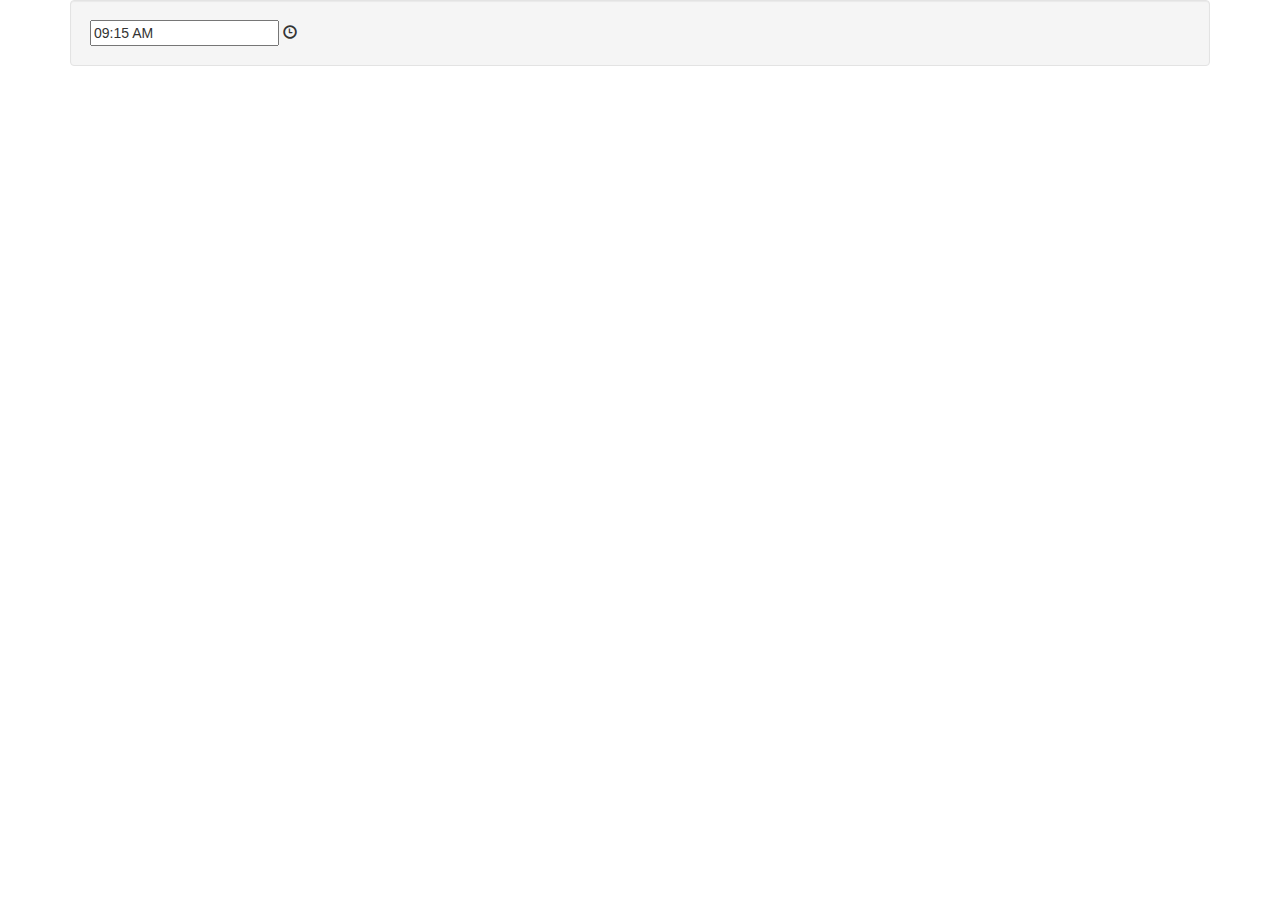
<file: sb-adminTecnotropolisla/sesion/vendors/bootstrap-timepicker/demo/index.html>
<html>
<head>
    <title>Bootstrap 3 Timepicker demo</title>
    <script src="//code.jquery.com/jquery-1.10.1.min.js"></script>
    <link href="//netdna.bootstrapcdn.com/bootstrap/3.0.0/css/bootstrap.min.css" rel="stylesheet">
    <script src="//netdna.bootstrapcdn.com/bootstrap/3.0.0/js/bootstrap.min.js"></script>
    <link href="../css/bootstrap-timepicker.min.css" rel="stylesheet">
    <script src="../js/bootstrap-timepicker.js"></script>
</head>
<body>
<div class="container">
    <div class="col-md-12 well">
        <div class="input-append bootstrap-timepicker">
            <input id="timepicker1" type="text" class="input-small">
            <span class="add-on"><i class="glyphicon glyphicon-time"></i></span>
        </div>
    </div>
</div>
<script type="text/javascript">
    $('#timepicker1').timepicker();
</script>
</body>
</html>
</file>
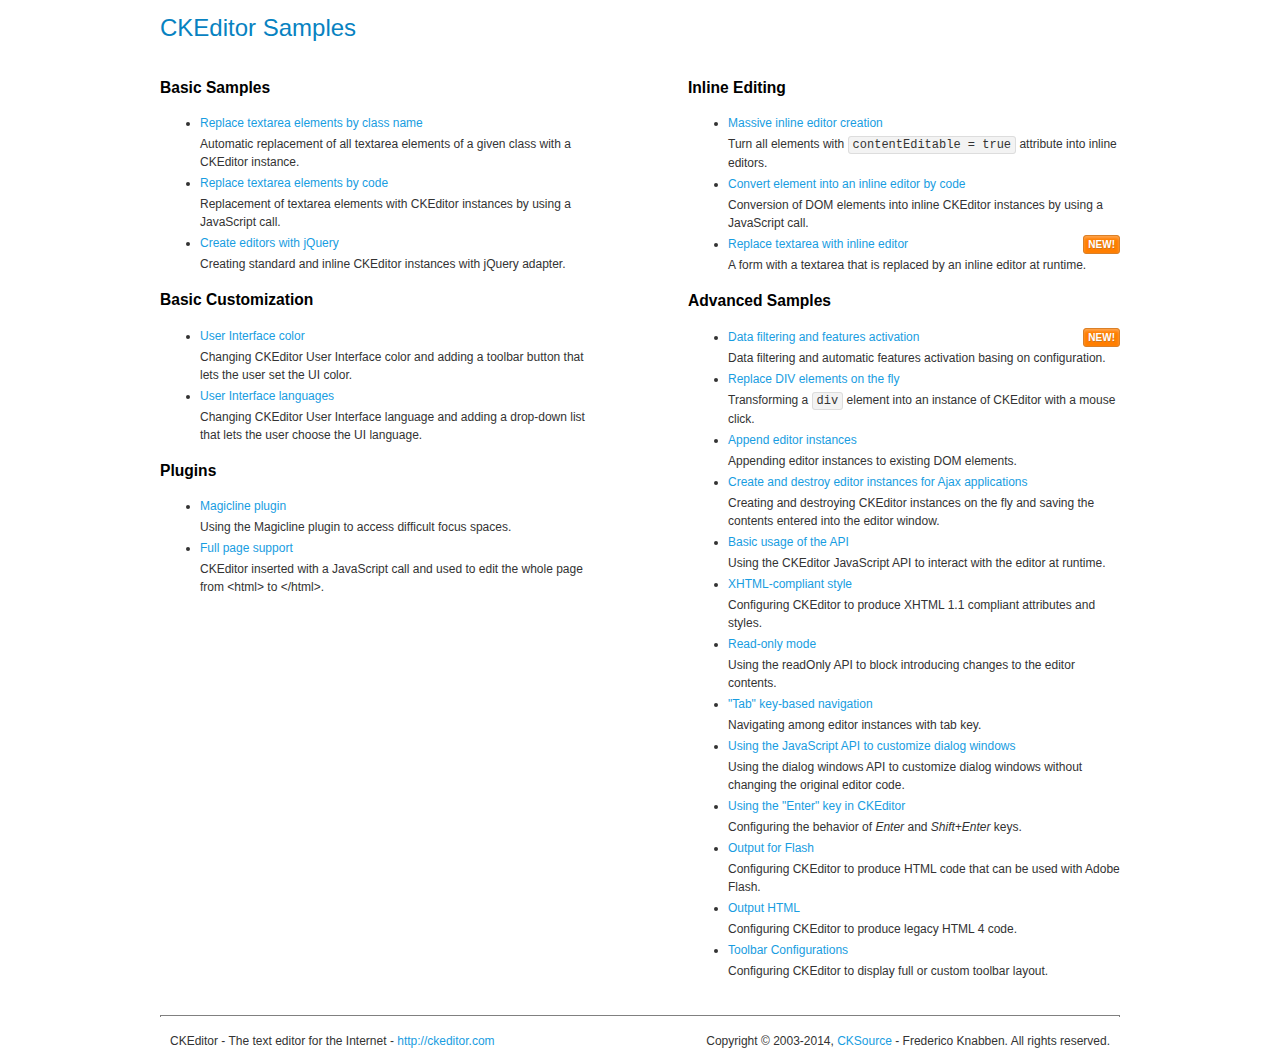
<file: sb-adminTecnotropolisla/sesion/vendors/ckeditor/samples/index.html>
<!DOCTYPE html>
<!--
Copyright (c) 2003-2014, CKSource - Frederico Knabben. All rights reserved.
For licensing, see LICENSE.md or http://ckeditor.com/license
-->
<html>
<head>
    <meta charset="utf-8">
    <title>CKEditor Samples</title>
    <link rel="stylesheet" href="sample.css">
</head>
<body>
<h1 class="samples">
    CKEditor Samples
</h1>

<div class="twoColumns">
    <div class="twoColumnsLeft">
        <h2 class="samples">
            Basic Samples
        </h2>
        <dl class="samples">
            <dt><a class="samples" href="replacebyclass.html">Replace textarea elements by class name</a></dt>
            <dd>Automatic replacement of all textarea elements of a given class with a CKEditor instance.</dd>

            <dt><a class="samples" href="replacebycode.html">Replace textarea elements by code</a></dt>
            <dd>Replacement of textarea elements with CKEditor instances by using a JavaScript call.</dd>

            <dt><a class="samples" href="jquery.html">Create editors with jQuery</a></dt>
            <dd>Creating standard and inline CKEditor instances with jQuery adapter.</dd>
        </dl>

        <h2 class="samples">
            Basic Customization
        </h2>
        <dl class="samples">
            <dt><a class="samples" href="uicolor.html">User Interface color</a></dt>
            <dd>Changing CKEditor User Interface color and adding a toolbar button that lets the user set the UI
                color.
            </dd>

            <dt><a class="samples" href="uilanguages.html">User Interface languages</a></dt>
            <dd>Changing CKEditor User Interface language and adding a drop-down list that lets the user choose the UI
                language.
            </dd>
        </dl>


        <h2 class="samples">Plugins</h2>
        <dl class="samples">
            <dt><a class="samples" href="plugins/magicline/magicline.html">Magicline plugin</a></dt>
            <dd>Using the Magicline plugin to access difficult focus spaces.</dd>

            <dt><a class="samples" href="plugins/wysiwygarea/fullpage.html">Full page support</a></dt>
            <dd>CKEditor inserted with a JavaScript call and used to edit the whole page from &lt;html&gt; to &lt;/html&gt;.</dd>
        </dl>
    </div>
    <div class="twoColumnsRight">
        <h2 class="samples">
            Inline Editing
        </h2>
        <dl class="samples">
            <dt><a class="samples" href="inlineall.html">Massive inline editor creation</a></dt>
            <dd>Turn all elements with <code>contentEditable = true</code> attribute into inline editors.</dd>

            <dt><a class="samples" href="inlinebycode.html">Convert element into an inline editor by code</a></dt>
            <dd>Conversion of DOM elements into inline CKEditor instances by using a JavaScript call.</dd>

            <dt><a class="samples" href="inlinetextarea.html">Replace textarea with inline editor</a> <span class="new">New!</span>
            </dt>
            <dd>A form with a textarea that is replaced by an inline editor at runtime.</dd>


        </dl>

        <h2 class="samples">
            Advanced Samples
        </h2>
        <dl class="samples">
            <dt><a class="samples" href="datafiltering.html">Data filtering and features activation</a> <span
                    class="new">New!</span></dt>
            <dd>Data filtering and automatic features activation basing on configuration.</dd>

            <dt><a class="samples" href="divreplace.html">Replace DIV elements on the fly</a></dt>
            <dd>Transforming a <code>div</code> element into an instance of CKEditor with a mouse click.</dd>

            <dt><a class="samples" href="appendto.html">Append editor instances</a></dt>
            <dd>Appending editor instances to existing DOM elements.</dd>

            <dt><a class="samples" href="ajax.html">Create and destroy editor instances for Ajax applications</a></dt>
            <dd>Creating and destroying CKEditor instances on the fly and saving the contents entered into the editor
                window.
            </dd>

            <dt><a class="samples" href="api.html">Basic usage of the API</a></dt>
            <dd>Using the CKEditor JavaScript API to interact with the editor at runtime.</dd>

            <dt><a class="samples" href="xhtmlstyle.html">XHTML-compliant style</a></dt>
            <dd>Configuring CKEditor to produce XHTML 1.1 compliant attributes and styles.</dd>

            <dt><a class="samples" href="readonly.html">Read-only mode</a></dt>
            <dd>Using the readOnly API to block introducing changes to the editor contents.</dd>

            <dt><a class="samples" href="tabindex.html">"Tab" key-based navigation</a></dt>
            <dd>Navigating among editor instances with tab key.</dd>


            <dt><a class="samples" href="plugins/dialog/dialog.html">Using the JavaScript API to customize dialog
                windows</a></dt>
            <dd>Using the dialog windows API to customize dialog windows without changing the original editor code.</dd>

            <dt><a class="samples" href="plugins/enterkey/enterkey.html">Using the &quot;Enter&quot; key in CKEditor</a>
            </dt>
            <dd>Configuring the behavior of <em>Enter</em> and <em>Shift+Enter</em> keys.</dd>

            <dt><a class="samples" href="plugins/htmlwriter/outputforflash.html">Output for Flash</a></dt>
            <dd>Configuring CKEditor to produce HTML code that can be used with Adobe Flash.</dd>

            <dt><a class="samples" href="plugins/htmlwriter/outputhtml.html">Output HTML</a></dt>
            <dd>Configuring CKEditor to produce legacy HTML 4 code.</dd>

            <dt><a class="samples" href="plugins/toolbar/toolbar.html">Toolbar Configurations</a></dt>
            <dd>Configuring CKEditor to display full or custom toolbar layout.</dd>

        </dl>
    </div>
</div>
<div id="footer">
    <hr>
    <p>
        CKEditor - The text editor for the Internet - <a class="samples"
                                                         href="http://ckeditor.com/">http://ckeditor.com</a>
    </p>

    <p id="copy">
        Copyright &copy; 2003-2014, <a class="samples" href="http://cksource.com/">CKSource</a> - Frederico Knabben. All
        rights reserved.
    </p>
</div>
</body>
</html>
</file>
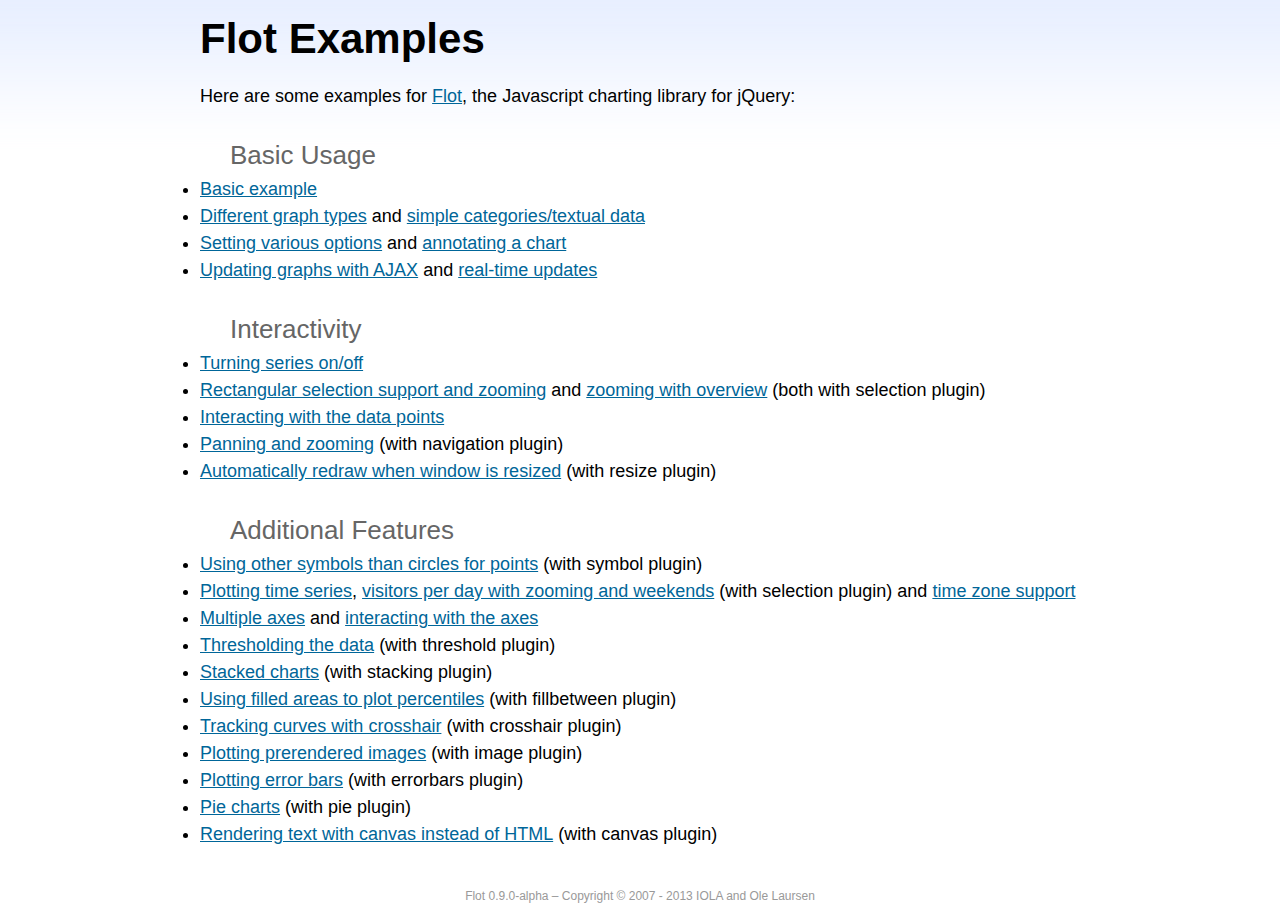
<file: sb-adminTecnotropolisla/sesion/vendors/flot-chart/examples/index.html>
<!DOCTYPE html PUBLIC "-//W3C//DTD HTML 4.01//EN" "http://www.w3.org/TR/html4/strict.dtd">
<html>
<head>
    <meta http-equiv="Content-Type" content="text/html; charset=utf-8">
    <title>Flot Examples</title>
    <link href="examples.css" rel="stylesheet" type="text/css">
    <style>

        h3 {
            margin-top: 30px;
            margin-bottom: 5px;
        }

    </style>
    <script language="javascript" type="text/javascript" src="../jquery.js"></script>
    <script language="javascript" type="text/javascript" src="../jquery.flot.js"></script>
    <script type="text/javascript">

        $(function () {

            // Add the Flot version string to the footer

            $("#footer").prepend("Flot " + $.plot.version + " &ndash; ");
        });

    </script>
</head>
<body>

<div id="header">
    <h2>Flot Examples</h2>
</div>

<div id="content">

    <p>Here are some examples for <a href="http://www.flotcharts.org">Flot</a>, the Javascript charting library for
        jQuery:</p>

    <h3>Basic Usage</h3>

    <ul>
        <li><a href="basic-usage/index.html">Basic example</a></li>
        <li><a href="series-types/index.html">Different graph types</a> and <a href="categories/index.html">simple
            categories/textual data</a></li>
        <li><a href="basic-options/index.html">Setting various options</a> and <a href="annotating/index.html">annotating
            a chart</a></li>
        <li><a href="ajax/index.html">Updating graphs with AJAX</a> and <a href="realtime/index.html">real-time
            updates</a></li>
    </ul>

    <h3>Interactivity</h3>

    <ul>
        <li><a href="series-toggle/index.html">Turning series on/off</a></li>
        <li><a href="selection/index.html">Rectangular selection support and zooming</a> and <a
                href="zooming/index.html">zooming with overview</a> (both with selection plugin)
        </li>
        <li><a href="interacting/index.html">Interacting with the data points</a></li>
        <li><a href="navigate/index.html">Panning and zooming</a> (with navigation plugin)</li>
        <li><a href="resize/index.html">Automatically redraw when window is resized</a> (with resize plugin)</li>
    </ul>

    <h3>Additional Features</h3>

    <ul>
        <li><a href="symbols/index.html">Using other symbols than circles for points</a> (with symbol plugin)</li>
        <li><a href="axes-time/index.html">Plotting time series</a>, <a href="visitors/index.html">visitors per day with
            zooming and weekends</a> (with selection plugin) and <a href="axes-time-zones/index.html">time zone
            support</a></li>
        <li><a href="axes-multiple/index.html">Multiple axes</a> and <a href="axes-interacting/index.html">interacting
            with the axes</a></li>
        <li><a href="threshold/index.html">Thresholding the data</a> (with threshold plugin)</li>
        <li><a href="stacking/index.html">Stacked charts</a> (with stacking plugin)</li>
        <li><a href="percentiles/index.html">Using filled areas to plot percentiles</a> (with fillbetween plugin)</li>
        <li><a href="tracking/index.html">Tracking curves with crosshair</a> (with crosshair plugin)</li>
        <li><a href="image/index.html">Plotting prerendered images</a> (with image plugin)</li>
        <li><a href="series-errorbars/index.html">Plotting error bars</a> (with errorbars plugin)</li>
        <li><a href="series-pie/index.html">Pie charts</a> (with pie plugin)</li>
        <li><a href="canvas/index.html">Rendering text with canvas instead of HTML</a> (with canvas plugin)</li>
    </ul>

</div>

<div id="footer">
    Copyright &copy; 2007 - 2013 IOLA and Ole Laursen
</div>

</body>
</html>
</file>
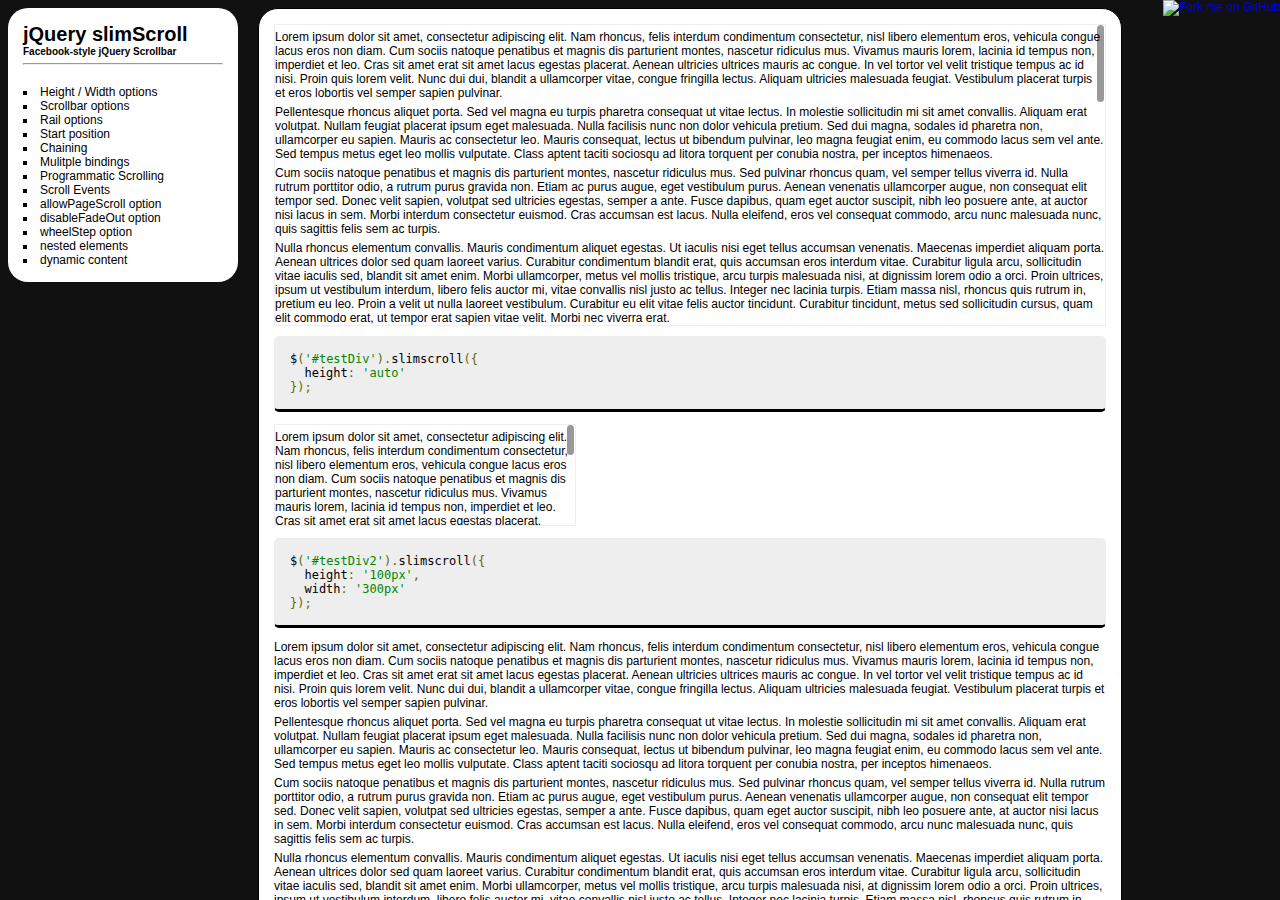
<file: sb-adminTecnotropolisla/sesion/vendors/slimScroll/examples/index.html>
<!DOCTYPE html PUBLIC "-//W3C//DTD XHTML 1.0 Frameset//EN" "http://www.w3.org/TR/xhtml1/DTD/xhtml1-frameset.dtd">
<html>
<head>
</head>
<frameset framespacing="0" cols="250,*" frameborder="0" noresize>
    <frame name="nav" src="navigation.html" target="top">
    <frame name="main" src="height-width.html" target="main">
</frameset>
</html>
</file>
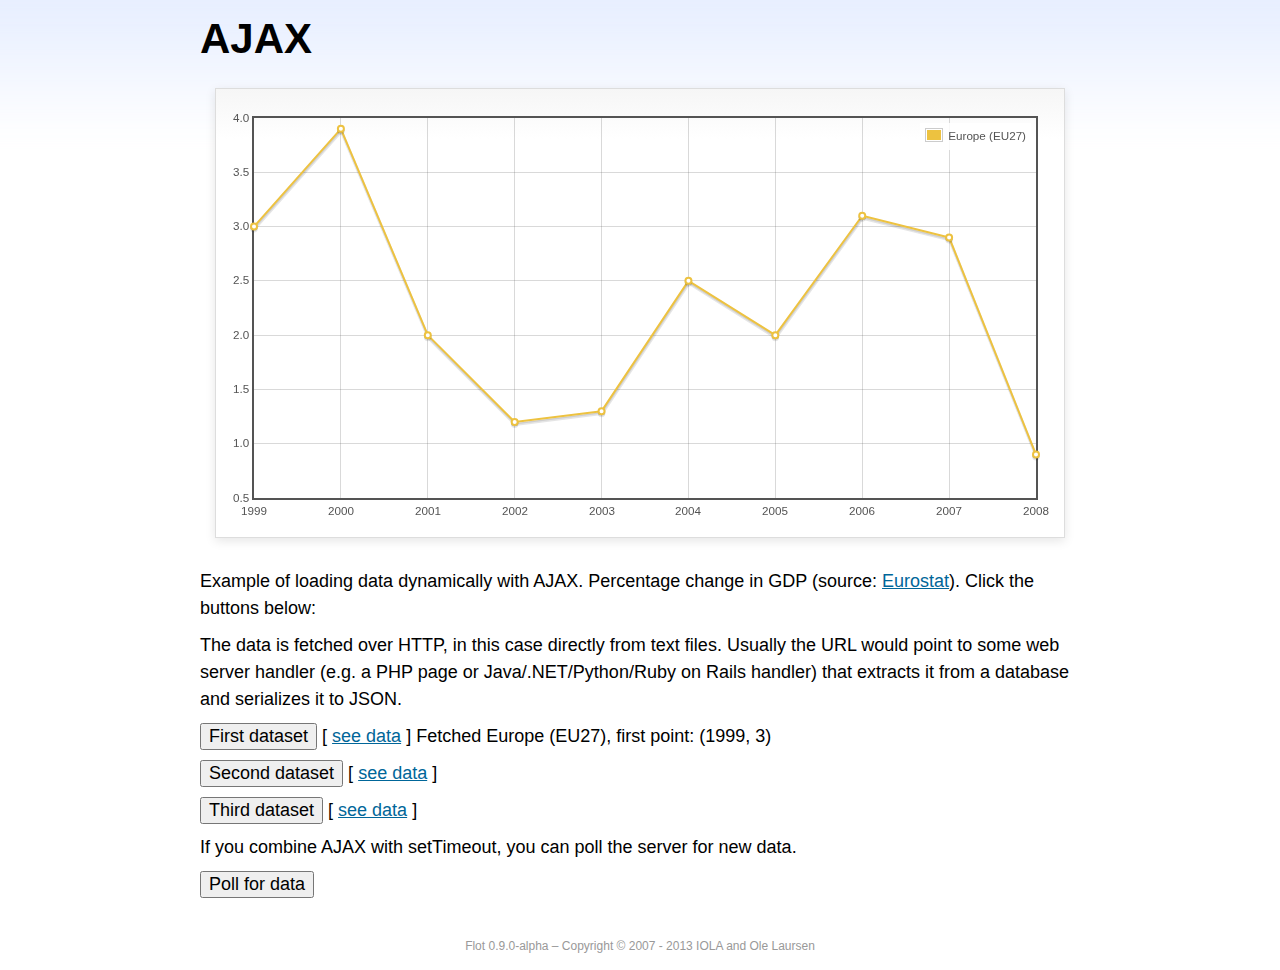
<file: sb-adminTecnotropolisla/sesion/vendors/flot-chart/examples/ajax/index.html>
<!DOCTYPE html PUBLIC "-//W3C//DTD HTML 4.01//EN" "http://www.w3.org/TR/html4/strict.dtd">
<html>
<head>
    <meta http-equiv="Content-Type" content="text/html; charset=utf-8">
    <title>Flot Examples: AJAX</title>
    <link href="../examples.css" rel="stylesheet" type="text/css">
    <!--[if lte IE 8]>
    <script language="javascript" type="text/javascript" src="../../excanvas.min.js"></script><![endif]-->
    <script language="javascript" type="text/javascript" src="../../jquery.js"></script>
    <script language="javascript" type="text/javascript" src="../../jquery.flot.js"></script>
    <script type="text/javascript">

        $(function () {

            var options = {
                lines: {
                    show: true
                },
                points: {
                    show: true
                },
                xaxis: {
                    tickDecimals: 0,
                    tickSize: 1
                }
            };

            var data = [];

            $.plot("#placeholder", data, options);

            // Fetch one series, adding to what we already have

            var alreadyFetched = {};

            $("button.fetchSeries").click(function () {

                var button = $(this);

                // Find the URL in the link right next to us, then fetch the data

                var dataurl = button.siblings("a").attr("href");

                function onDataReceived(series) {

                    // Extract the first coordinate pair; jQuery has parsed it, so
                    // the data is now just an ordinary JavaScript object

                    var firstcoordinate = "(" + series.data[0][0] + ", " + series.data[0][1] + ")";
                    button.siblings("span").text("Fetched " + series.label + ", first point: " + firstcoordinate);

                    // Push the new data onto our existing data array

                    if (!alreadyFetched[series.label]) {
                        alreadyFetched[series.label] = true;
                        data.push(series);
                    }

                    $.plot("#placeholder", data, options);
                }

                $.ajax({
                    url: dataurl,
                    type: "GET",
                    dataType: "json",
                    success: onDataReceived
                });
            });

            // Initiate a recurring data update

            $("button.dataUpdate").click(function () {

                data = [];
                alreadyFetched = {};

                $.plot("#placeholder", data, options);

                var iteration = 0;

                function fetchData() {

                    ++iteration;

                    function onDataReceived(series) {

                        // Load all the data in one pass; if we only got partial
                        // data we could merge it with what we already have.

                        data = [ series ];
                        $.plot("#placeholder", data, options);
                    }

                    // Normally we call the same URL - a script connected to a
                    // database - but in this case we only have static example
                    // files, so we need to modify the URL.

                    $.ajax({
                        url: "data-eu-gdp-growth-" + iteration + ".json",
                        type: "GET",
                        dataType: "json",
                        success: onDataReceived
                    });

                    if (iteration < 5) {
                        setTimeout(fetchData, 1000);
                    } else {
                        data = [];
                        alreadyFetched = {};
                    }
                }

                setTimeout(fetchData, 1000);
            });

            // Load the first series by default, so we don't have an empty plot

            $("button.fetchSeries:first").click();

            // Add the Flot version string to the footer

            $("#footer").prepend("Flot " + $.plot.version + " &ndash; ");
        });

    </script>
</head>
<body>

<div id="header">
    <h2>AJAX</h2>
</div>

<div id="content">

    <div class="demo-container">
        <div id="placeholder" class="demo-placeholder"></div>
    </div>

    <p>Example of loading data dynamically with AJAX. Percentage change in GDP (source: <a
            href="http://epp.eurostat.ec.europa.eu/tgm/table.do?tab=table&init=1&plugin=1&language=en&pcode=tsieb020">Eurostat</a>).
        Click the buttons below:</p>

    <p>The data is fetched over HTTP, in this case directly from text files. Usually the URL would point to some web
        server handler (e.g. a PHP page or Java/.NET/Python/Ruby on Rails handler) that extracts it from a database and
        serializes it to JSON.</p>

    <p>
        <button class="fetchSeries">First dataset</button>
        [ <a href="data-eu-gdp-growth.json">see data</a> ]
        <span></span>
    </p>

    <p>
        <button class="fetchSeries">Second dataset</button>
        [ <a href="data-japan-gdp-growth.json">see data</a> ]
        <span></span>
    </p>

    <p>
        <button class="fetchSeries">Third dataset</button>
        [ <a href="data-usa-gdp-growth.json">see data</a> ]
        <span></span>
    </p>

    <p>If you combine AJAX with setTimeout, you can poll the server for new data.</p>

    <p>
        <button class="dataUpdate">Poll for data</button>
    </p>

</div>

<div id="footer">
    Copyright &copy; 2007 - 2013 IOLA and Ole Laursen
</div>

</body>
</html>
</file>
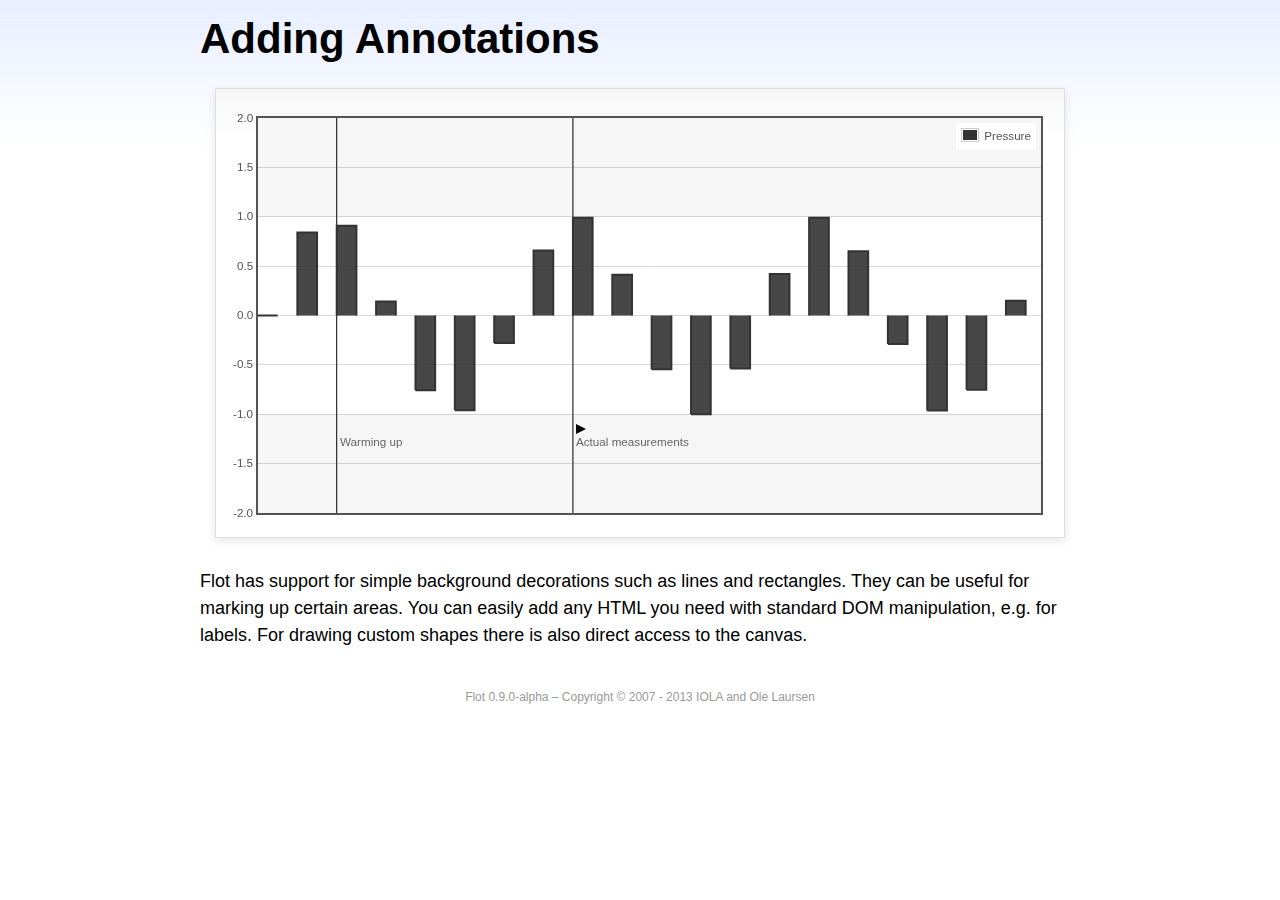
<file: sb-adminTecnotropolisla/sesion/vendors/flot-chart/examples/annotating/index.html>
<!DOCTYPE html PUBLIC "-//W3C//DTD HTML 4.01//EN" "http://www.w3.org/TR/html4/strict.dtd">
<html>
<head>
    <meta http-equiv="Content-Type" content="text/html; charset=utf-8">
    <title>Flot Examples: Adding Annotations</title>
    <link href="../examples.css" rel="stylesheet" type="text/css">
    <!--[if lte IE 8]>
    <script language="javascript" type="text/javascript" src="../../excanvas.min.js"></script><![endif]-->
    <script language="javascript" type="text/javascript" src="../../jquery.js"></script>
    <script language="javascript" type="text/javascript" src="../../jquery.flot.js"></script>
    <script type="text/javascript">

        $(function () {

            var d1 = [];
            for (var i = 0; i < 20; ++i) {
                d1.push([i, Math.sin(i)]);
            }

            var data = [
                { data: d1, label: "Pressure", color: "#333" }
            ];

            var markings = [
                { color: "#f6f6f6", yaxis: { from: 1 } },
                { color: "#f6f6f6", yaxis: { to: -1 } },
                { color: "#000", lineWidth: 1, xaxis: { from: 2, to: 2 } },
                { color: "#000", lineWidth: 1, xaxis: { from: 8, to: 8 } }
            ];

            var placeholder = $("#placeholder");

            var plot = $.plot(placeholder, data, {
                bars: { show: true, barWidth: 0.5, fill: 0.9 },
                xaxis: { ticks: [], autoscaleMargin: 0.02 },
                yaxis: { min: -2, max: 2 },
                grid: { markings: markings }
            });

            var o = plot.pointOffset({ x: 2, y: -1.2});

            // Append it to the placeholder that Flot already uses for positioning

            placeholder.append("<div style='position:absolute;left:" + (o.left + 4) + "px;top:" + o.top + "px;color:#666;font-size:smaller'>Warming up</div>");

            o = plot.pointOffset({ x: 8, y: -1.2});
            placeholder.append("<div style='position:absolute;left:" + (o.left + 4) + "px;top:" + o.top + "px;color:#666;font-size:smaller'>Actual measurements</div>");

            // Draw a little arrow on top of the last label to demonstrate canvas
            // drawing

            var ctx = plot.getCanvas().getContext("2d");
            ctx.beginPath();
            o.left += 4;
            ctx.moveTo(o.left, o.top);
            ctx.lineTo(o.left, o.top - 10);
            ctx.lineTo(o.left + 10, o.top - 5);
            ctx.lineTo(o.left, o.top);
            ctx.fillStyle = "#000";
            ctx.fill();

            // Add the Flot version string to the footer

            $("#footer").prepend("Flot " + $.plot.version + " &ndash; ");
        });

    </script>
</head>
<body>

<div id="header">
    <h2>Adding Annotations</h2>
</div>

<div id="content">

    <div class="demo-container">
        <div id="placeholder" class="demo-placeholder"></div>
    </div>

    <p>Flot has support for simple background decorations such as lines and rectangles. They can be useful for marking
        up certain areas. You can easily add any HTML you need with standard DOM manipulation, e.g. for labels. For
        drawing custom shapes there is also direct access to the canvas.</p>

</div>

<div id="footer">
    Copyright &copy; 2007 - 2013 IOLA and Ole Laursen
</div>

</body>
</html>
</file>
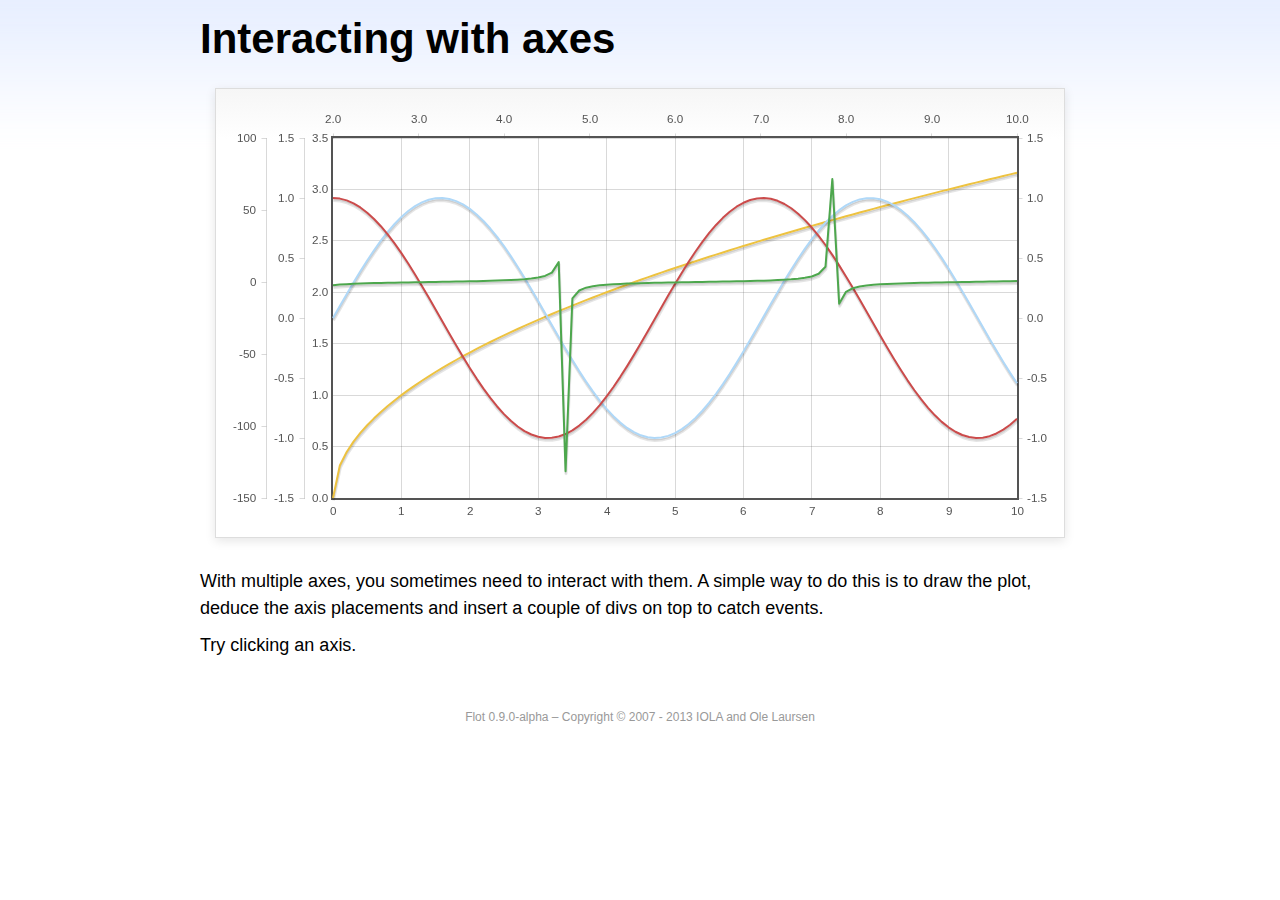
<file: sb-adminTecnotropolisla/sesion/vendors/flot-chart/examples/axes-interacting/index.html>
<!DOCTYPE html PUBLIC "-//W3C//DTD HTML 4.01//EN" "http://www.w3.org/TR/html4/strict.dtd">
<html>
<head>
    <meta http-equiv="Content-Type" content="text/html; charset=utf-8">
    <title>Flot Examples: Interacting with axes</title>
    <link href="../examples.css" rel="stylesheet" type="text/css">
    <!--[if lte IE 8]>
    <script language="javascript" type="text/javascript" src="../../excanvas.min.js"></script><![endif]-->
    <script language="javascript" type="text/javascript" src="../../jquery.js"></script>
    <script language="javascript" type="text/javascript" src="../../jquery.flot.js"></script>
    <script type="text/javascript">

        $(function () {

            function generate(start, end, fn) {
                var res = [];
                for (var i = 0; i <= 100; ++i) {
                    var x = start + i / 100 * (end - start);
                    res.push([x, fn(x)]);
                }
                return res;
            }

            var data = [
                { data: generate(0, 10, function (x) {
                    return Math.sqrt(x);
                }), xaxis: 1, yaxis: 1 },
                { data: generate(0, 10, function (x) {
                    return Math.sin(x);
                }), xaxis: 1, yaxis: 2 },
                { data: generate(0, 10, function (x) {
                    return Math.cos(x);
                }), xaxis: 1, yaxis: 3 },
                { data: generate(2, 10, function (x) {
                    return Math.tan(x);
                }), xaxis: 2, yaxis: 4 }
            ];

            var plot = $.plot("#placeholder", data, {
                xaxes: [
                    { position: 'bottom' },
                    { position: 'top'}
                ],
                yaxes: [
                    { position: 'left' },
                    { position: 'left' },
                    { position: 'right' },
                    { position: 'left' }
                ]
            });

            // Create a div for each axis

            $.each(plot.getAxes(), function (i, axis) {
                if (!axis.show)
                    return;

                var box = axis.box;

                $("<div class='axisTarget' style='position:absolute; left:" + box.left + "px; top:" + box.top + "px; width:" + box.width + "px; height:" + box.height + "px'></div>")
                        .data("axis.direction", axis.direction)
                        .data("axis.n", axis.n)
                        .css({ backgroundColor: "#f00", opacity: 0, cursor: "pointer" })
                        .appendTo(plot.getPlaceholder())
                        .hover(
                        function () {
                            $(this).css({ opacity: 0.10 })
                        },
                        function () {
                            $(this).css({ opacity: 0 })
                        }
                )
                        .click(function () {
                            $("#click").text("You clicked the " + axis.direction + axis.n + "axis!")
                        });
            });

            // Add the Flot version string to the footer

            $("#footer").prepend("Flot " + $.plot.version + " &ndash; ");
        });

    </script>
</head>
<body>

<div id="header">
    <h2>Interacting with axes</h2>
</div>

<div id="content">

    <div class="demo-container">
        <div id="placeholder" class="demo-placeholder"></div>
    </div>

    <p>With multiple axes, you sometimes need to interact with them. A simple way to do this is to draw the plot, deduce
        the axis placements and insert a couple of divs on top to catch events.</p>

    <p>Try clicking an axis.</p>

    <p id="click"></p>

</div>

<div id="footer">
    Copyright &copy; 2007 - 2013 IOLA and Ole Laursen
</div>

</body>
</html>
</file>
<file: css/style-noscript.css>
/*
	Helios 1.5 by HTML5 UP
	html5up.net | @n33co
	Free for personal and commercial use under the CCA 3.0 license (html5up.net/license)
*/

/*********************************************************************************/
/* Header                                                                        */
/*********************************************************************************/

	#header
	{
	}

		.homepage #header
		{
		}
	
			.homepage #header:after
			{
				display: none;
			}

/*********************************************************************************/
/* Nav                                                                           */
/*********************************************************************************/

	#nav
	{
	}

		#nav > ul > li > ul
		{
			display: none;
		}

/*********************************************************************************/
/* Carousel                                                                      */
/*********************************************************************************/

	.carousel
	{
		overflow-x: scroll;
	}
</file>
<file: css/ie8.css>
/*
	Helios 1.5 by HTML5 UP
	html5up.net | @n33co
	Free for personal and commercial use under the CCA 3.0 license (html5up.net/license)
*/

/*********************************************************************************/
/* Basic                                                                         */
/*********************************************************************************/

	a
	{
		border-bottom: solid 1px #ddd;
	}
	
	hr
	{
		border-top: solid 1px #777;
		border-bottom: solid 1px #777;
	}

	.timestamp
	{
		color: #777;
	}

	/* Lists */

		ul.divided
		{
		}
		
			ul.divided li
			{
				border-top: solid 1px #777;
			}

		ul.menu
		{
		}
		
			ul.menu li
			{
				border-left: solid 1px #777;
			}

		ul.icons
		{
			background: #333;
			-ms-behavior: url('css/PIE.htc');
		}

	/* Buttons */
		
		.button
		{
			-ms-behavior: url('css/PIE.htc');
		}

/*********************************************************************************/
/* Icons                                                                         */
/* Powered by Font Awesome by Dave Gandy | http://fontawesome.io                 */
/* Licensed under the SIL OFL 1.1 (font), MIT (CSS)                              */
/*********************************************************************************/

	.icon
	{
	}

		.icon.circled
		{
			-ms-behavior: url('css/PIE.htc');
		}

/*********************************************************************************/
/* Header                                                                        */
/*********************************************************************************/

	#header
	{
		-ms-behavior: url('css/backgroundsize.min.htc');
	}

/*********************************************************************************/
/* Nav                                                                           */
/*********************************************************************************/

	#nav
	{
	}
	
		#nav > ul
		{
		}
		
			#nav > ul:before,
			#nav > ul:after
			{
				border-top: solid 1px #777;
				border-bottom: solid 1px #777;
			}

			#nav > ul > li
			{
				-ms-behavior: url('css/PIE.htc');
			}

				#nav > ul > li.active
				{
					border-color: #999;
				}

	.dropotron
	{
		background: #fff;
		-ms-behavior: url('css/PIE.htc');
	}

		.dropotron li
		{
			border-color: #eee;
			padding-right: 1em;
			color: #5b5b5b;
		}

		.dropotron-level-0
		{
			margin-top: 1em;
		}
	
/*********************************************************************************/
/* Carousel                                                                      */
/*********************************************************************************/

	.carousel
	{
	}

		.carousel .forward,
		.carousel .backward
		{
			border-radius: 100%;
			background-color: #483949;
			width: 7em;
			height: 7em;
			margin-top: -3.5em;
			border-radius: 100%;
			-ms-behavior: url('css/PIE.htc');
		}

			.carousel .forward
			{
				right: -3.5em;
			}

			.carousel .backward
			{
				left: -3.5em;
			}
		
			.carousel .forward:before,
			.carousel .backward:before
			{
				display: none;
			}
			
/*********************************************************************************/
/* Footer                                                                        */
/*********************************************************************************/

	#footer
	{
	}
	
		#footer ul.divided li,
		#footer ul.menu li,
		#footer hr
		{
			border-color: #3B373C;
		}
	
		#footer .icons
		{
			background: #2F2930;
		}
	
		#footer .copyright
		{
			color: #777;
		}

			#footer .copyright a
			{
				color: #aaa;
				border: 0;
			}

				#footer .copyright a:hover
				{
					color: #ccc;
				}
</file>
<file: sb-adminTecnotropolisla/sesion/vendors/ckeditor/samples/sample.css>
/*
Copyright (c) 2003-2014, CKSource - Frederico Knabben. All rights reserved.
For licensing, see LICENSE.md or http://ckeditor.com/license
*/

html, body, h1, h2, h3, h4, h5, h6, div, span, blockquote, p, address, form, fieldset, img, ul, ol, dl, dt, dd, li, hr, table, td, th, strong, em, sup, sub, dfn, ins, del, q, cite, var, samp, code, kbd, tt, pre {
    line-height: 1.5;
}

body {
    padding: 10px 30px;
}

input, textarea, select, option, optgroup, button, td, th {
    font-size: 100%;
}

pre, code, kbd, samp, tt {
    font-family: monospace, monospace;
    font-size: 1em;
}

body {
    width: 960px;
    margin: 0 auto;
}

code {
    background: #f3f3f3;
    border: 1px solid #ddd;
    padding: 1px 4px;

    -moz-border-radius: 3px;
    -webkit-border-radius: 3px;
    border-radius: 3px;
}

abbr {
    border-bottom: 1px dotted #555;
    cursor: pointer;
}

.new, .beta {
    text-transform: uppercase;
    font-size: 10px;
    font-weight: bold;
    padding: 1px 4px;
    margin: 0 0 0 5px;
    color: #fff;
    float: right;

    -moz-border-radius: 3px;
    -webkit-border-radius: 3px;
    border-radius: 3px;
}

.new {
    background: #FF7E00;
    border: 1px solid #DA8028;
    text-shadow: 0 1px 0 #C97626;

    -moz-box-shadow: 0 2px 3px 0 #FFA54E inset;
    -webkit-box-shadow: 0 2px 3px 0 #FFA54E inset;
    box-shadow: 0 2px 3px 0 #FFA54E inset;
}

.beta {
    background: #18C0DF;
    border: 1px solid #19AAD8;
    text-shadow: 0 1px 0 #048CAD;
    font-style: italic;

    -moz-box-shadow: 0 2px 3px 0 #50D4FD inset;
    -webkit-box-shadow: 0 2px 3px 0 #50D4FD inset;
    box-shadow: 0 2px 3px 0 #50D4FD inset;
}

h1.samples {
    color: #0782C1;
    font-size: 200%;
    font-weight: normal;
    margin: 0;
    padding: 0;
}

h1.samples a {
    color: #0782C1;
    text-decoration: none;
    border-bottom: 1px dotted #0782C1;
}

.samples a:hover {
    border-bottom: 1px dotted #0782C1;
}

h2.samples {
    color: #000000;
    font-size: 130%;
    margin: 15px 0 0 0;
    padding: 0;
}

p, blockquote, address, form, pre, dl, h1.samples, h2.samples {
    margin-bottom: 15px;
}

ul.samples {
    margin-bottom: 15px;
}

.clear {
    clear: both;
}

fieldset {
    margin: 0;
    padding: 10px;
}

body, input, textarea {
    color: #333333;
    font-family: Arial, Helvetica, sans-serif;
}

body {
    font-size: 75%;
}

a.samples {
    color: #189DE1;
    text-decoration: none;
}

form {
    margin: 0;
    padding: 0;
}

pre.samples {
    background-color: #F7F7F7;
    border: 1px solid #D7D7D7;
    overflow: auto;
    padding: 0.25em;
    white-space: pre-wrap; /* CSS 2.1 */
    word-wrap: break-word; /* IE7 */
    -moz-tab-size: 4;
    -o-tab-size: 4;
    -webkit-tab-size: 4;
    tab-size: 4;
}

#footer {
    clear: both;
    padding-top: 10px;
}

#footer hr {
    margin: 10px 0 15px 0;
    height: 1px;
    border: solid 1px gray;
    border-bottom: none;
}

#footer p {
    margin: 0 10px 10px 10px;
    float: left;
}

#footer #copy {
    float: right;
}

#outputSample {
    width: 100%;
    table-layout: fixed;
}

#outputSample thead th {
    color: #dddddd;
    background-color: #999999;
    padding: 4px;
    white-space: nowrap;
}

#outputSample tbody th {
    vertical-align: top;
    text-align: left;
}

#outputSample pre {
    margin: 0;
    padding: 0;
}

.description {
    border: 1px dotted #B7B7B7;
    margin-bottom: 10px;
    padding: 10px 10px 0;
    overflow: hidden;
}

label {
    display: block;
    margin-bottom: 6px;
}

/**
 *	CKEditor editables are automatically set with the "cke_editable" class
 *	plus cke_editable_(inline|themed) depending on the editor type.
 */

/* Style a bit the inline editables. */
.cke_editable.cke_editable_inline {
    cursor: pointer;
}

/* Once an editable element gets focused, the "cke_focus" class is
   added to it, so we can style it differently. */
.cke_editable.cke_editable_inline.cke_focus {
    box-shadow: inset 0px 0px 20px 3px #ddd, inset 0 0 1px #000;
    outline: none;
    background: #eee;
    cursor: text;
}

/* Avoid pre-formatted overflows inline editable. */
.cke_editable_inline pre {
    white-space: pre-wrap;
    word-wrap: break-word;
}

/**
 *	Samples index styles.
 */

.twoColumns,
.twoColumnsLeft,
.twoColumnsRight {
    overflow: hidden;
}

.twoColumnsLeft,
.twoColumnsRight {
    width: 45%;
}

.twoColumnsLeft {
    float: left;
}

.twoColumnsRight {
    float: right;
}

dl.samples {
    padding: 0 0 0 40px;
}

dl.samples > dt {
    display: list-item;
    list-style-type: disc;
    list-style-position: outside;
    margin: 0 0 3px;
}

dl.samples > dd {
    margin: 0 0 3px;
}

.warning {
    color: #ff0000;
    background-color: #FFCCBA;
    border: 2px dotted #ff0000;
    padding: 15px 10px;
    margin: 10px 0;
}

/* Used on inline samples */

blockquote {
    font-style: italic;
    font-family: Georgia, Times, "Times New Roman", serif;
    padding: 2px 0;
    border-style: solid;
    border-color: #ccc;
    border-width: 0;
}

.cke_contents_ltr blockquote {
    padding-left: 20px;
    padding-right: 8px;
    border-left-width: 5px;
}

.cke_contents_rtl blockquote {
    padding-left: 8px;
    padding-right: 20px;
    border-right-width: 5px;
}

img.right {
    border: 1px solid #ccc;
    float: right;
    margin-left: 15px;
    padding: 5px;
}

img.left {
    border: 1px solid #ccc;
    float: left;
    margin-right: 15px;
    padding: 5px;
}
</file>
<file: sb-adminTecnotropolisla/sesion/vendors/flot-chart/examples/examples.css>
* {
    padding: 0;
    margin: 0;
    vertical-align: top;
}

body {
    background: url(background.png) repeat-x;
    font: 18px/1.5em "proxima-nova", Helvetica, Arial, sans-serif;
}

a {
    color: #069;
}

a:hover {
    color: #28b;
}

h2 {
    margin-top: 15px;
    font: normal 32px "omnes-pro", Helvetica, Arial, sans-serif;
}

h3 {
    margin-left: 30px;
    font: normal 26px "omnes-pro", Helvetica, Arial, sans-serif;
    color: #666;
}

p {
    margin-top: 10px;
}

button {
    font-size: 18px;
    padding: 1px 7px;
}

input {
    font-size: 18px;
}

input[type=checkbox] {
    margin: 7px;
}

#header {
    position: relative;
    width: 900px;
    margin: auto;
}

#header h2 {
    margin-left: 10px;
    vertical-align: middle;
    font-size: 42px;
    font-weight: bold;
    text-decoration: none;
    color: #000;
}

#content {
    width: 880px;
    margin: 0 auto;
    padding: 10px;
}

#footer {
    margin-top: 25px;
    margin-bottom: 10px;
    text-align: center;
    font-size: 12px;
    color: #999;
}

.demo-container {
    box-sizing: border-box;
    width: 850px;
    height: 450px;
    padding: 20px 15px 15px 15px;
    margin: 15px auto 30px auto;
    border: 1px solid #ddd;
    background: #fff;
    background: linear-gradient(#f6f6f6 0, #fff 50px);
    background: -o-linear-gradient(#f6f6f6 0, #fff 50px);
    background: -ms-linear-gradient(#f6f6f6 0, #fff 50px);
    background: -moz-linear-gradient(#f6f6f6 0, #fff 50px);
    background: -webkit-linear-gradient(#f6f6f6 0, #fff 50px);
    box-shadow: 0 3px 10px rgba(0, 0, 0, 0.15);
    -o-box-shadow: 0 3px 10px rgba(0, 0, 0, 0.1);
    -ms-box-shadow: 0 3px 10px rgba(0, 0, 0, 0.1);
    -moz-box-shadow: 0 3px 10px rgba(0, 0, 0, 0.1);
    -webkit-box-shadow: 0 3px 10px rgba(0, 0, 0, 0.1);
}

.demo-placeholder {
    width: 100%;
    height: 100%;
    font-size: 14px;
    line-height: 1.2em;
}

.legend table {
    border-spacing: 5px;
}
</file>
<file: css/skel-noscript.css>
/* Resets (http://meyerweb.com/eric/tools/css/reset/ | v2.0 | 20110126 | License: none (public domain)) */

	html,body,div,span,applet,object,iframe,h1,h2,h3,h4,h5,h6,p,blockquote,pre,a,abbr,acronym,address,big,cite,code,del,dfn,em,img,ins,kbd,q,s,samp,small,strike,strong,sub,sup,tt,var,b,u,i,center,dl,dt,dd,ol,ul,li,fieldset,form,label,legend,table,caption,tbody,tfoot,thead,tr,th,td,article,aside,canvas,details,embed,figure,figcaption,footer,header,hgroup,menu,nav,output,ruby,section,summary,time,mark,audio,video{margin:0;padding:0;border:0;font-size:100%;font:inherit;vertical-align:baseline;}article,aside,details,figcaption,figure,footer,header,hgroup,menu,nav,section{display:block;}body{line-height:1;}ol,ul{list-style:none;}blockquote,q{quotes:none;}blockquote:before,blockquote:after,q:before,q:after{content:'';content:none;}table{border-collapse:collapse;border-spacing:0;}body{-webkit-text-size-adjust:none}

/* Box Model */

	*, *:before, *:after {
		-moz-box-sizing: border-box;
		-webkit-box-sizing: border-box;
		-o-box-sizing: border-box;
		-ms-box-sizing: border-box;
		box-sizing: border-box;
	}

/* Container */

	body {
		min-width: 1200px;
	}

	.container {
		width: 1200px;
		margin-left: auto;
		margin-right: auto;
	}

	/* Modifiers */
	
		.container.small {
			width: 900px;
		}

		.container.big {
			width: 100%;
			max-width: 1500px;
			min-width: 1200px;
		}

/* Grid */

	/* Cells */

		.\31 2u { width: 100% }
		.\31 1u { width: 91.6666666667% }
		.\31 0u { width: 83.3333333333% }
		.\39 u { width: 75% }
		.\38 u { width: 66.6666666667% }
		.\37 u { width: 58.3333333333% }
		.\36 u { width: 50% }
		.\35 u { width: 41.6666666667% }
		.\34 u { width: 33.3333333333% }
		.\33 u { width: 25% }
		.\32 u { width: 16.6666666667% }
		.\31 u { width: 8.3333333333% }
		.\-11u { margin-left: 91.6666666667% }
		.\-10u { margin-left: 83.3333333333% }
		.\-9u { margin-left: 75% }
		.\-8u { margin-left: 66.6666666667% }
		.\-7u { margin-left: 58.3333333333% }
		.\-6u { margin-left: 50% }
		.\-5u { margin-left: 41.6666666667% }
		.\-4u { margin-left: 33.3333333333% }
		.\-3u { margin-left: 25% }
		.\-2u { margin-left: 16.6666666667% }
		.\-1u { margin-left: 8.3333333333% }

		.row > * {
			padding: 48px 0 0 48px;
			float: left;
			-moz-box-sizing: border-box;
			-webkit-box-sizing: border-box;
			-o-box-sizing: border-box;
			-ms-box-sizing: border-box;
			box-sizing: border-box;
		}

		.row + .row > * {
			padding-top: 48px;
		}

		.row {
			margin-left: -48px;
		}

	/* Rows */

		.row:after {
			content: '';
			display: block;
			clear: both;
			height: 0;
		}

		.row:first-child > * {
			padding-top: 0;
		}

		.row > * {
			padding-top: 0;
		}

		/* Modifiers */

			/* Flush */

				.row.flush {
					margin-left: 0;
				}

				.row.flush > * {
					padding: 0 !important;
				}

			/* Quarter */

				.row.quarter > * {
					padding: 12px 0 0 12px;
				}

				.row.quarter + .row.quarter > * {
					padding-top: 12px;
				}

				.row.quarter {
					margin-left: -12px;
				}

			/* Half */

				.row.half > * {
					padding: 24px 0 0 24px;
				}

				.row.half + .row.half > * {
					padding-top: 24px;
				}

				.row.half {
					margin-left: -24px;
				}

			/* One and (a) Half */

				.row.oneandhalf > * {
					padding: 72px 0 0 72px;
				}

				.row.oneandhalf + .row.oneandhalf > * {
					padding-top: 72px;
				}

				.row.oneandhalf {
					margin-left: -72px;
				}

			/* Double */

				.row.double > * {
					padding: 96px 0 0 96px;
				}

				.row.double + .row.double > * {
					padding-top: 96px;
				}

				.row.double {
					margin-left: -96px;
				}
</file>
<file: css/style.css>
@charset 'UTF-8';

@font-face{font-family:'FontAwesome';src:url('font/fontawesome-webfont.eot?v=4.0.1');src:url('font/fontawesome-webfont.eot?#iefix&v=4.0.1') format('embedded-opentype'),url('font/fontawesome-webfont.woff?v=4.0.1') format('woff'),url('font/fontawesome-webfont.ttf?v=4.0.1') format('truetype'),url('font/fontawesome-webfont.svg?v=4.0.1#fontawesomeregular') format('svg');font-weight:normal;font-style:normal}

/*
	Helios 1.5 by HTML5 UP
	html5up.net | @n33co
	Free for personal and commercial use under the CCA 3.0 license (html5up.net/license)
*/

/*********************************************************************************/
/* Basic                                                                         */
/*********************************************************************************/

	body.paused *
	{
		-moz-transition: none;
		-webkit-transition: none;
		-o-transition: none;
		-ms-transition: none;
		transition: none;
	}

	body
	{
		background: #ededed;
		color: #5b5b5b;
		font-family: 'Source Sans Pro', sans-serif;
		font-weight: 300;
	}

	body,input,textarea,select
	{
		font-size: 15pt;
		line-height: 1.85em;
	}

	h1,h2,h3,h4,h5,h6
	{
		font-weight: 400;
		color: #483949;
		line-height: 1.25em;
	}
	
		h1 a, h2 a, h3 a, h4 a, h5 a, h6 a
		{
			color: inherit;
			text-decoration: none;
			border-bottom-color: transparent;
		}
		
		h1 strong, h2 strong, h3 strong, h4 strong, h5 strong, h6 strong
		{
			font-weight: 600;
		}

	h2
	{
		font-size: 2.85em;
        color: #0b1f87;
	}
	
	h3
	{
		font-size: 1.25em;
	}
	
	h4
	{
		font-size: 1em;
		margin: 0 0 0.25em 0;
	}
	
#features > header > h3 {

    font-style: italic;
    color: #373737;

}

#main > header > h3 {

        font-style: italic;
    color: #373737;
    margin: 10px;

}
#main > a {
	padding:0; width:100%;
	
	}
#main > a > img { width:auto;}

div.container2 {
    margin-left: auto;
    margin-right: auto;
    width:64%;
    margin-top: -20px;

}
#serv2 { width:90%;}
#serv2 article { width:50%; margin:0px;}
#serv article, { width:100%; margin:0px;}
#serv article a img, #serv2 article a img { width:100%; height:auto; margin:0 auto;}

.byline
	{
		display: block;
		font-size: 1.5em;
		line-height: 1.5em;
	}

	strong, b
	{
		font-weight: 400;
		color: #483949;
	}
	
	em, i
	{
		font-style: italic;
	}

	a
	{
		color: inherit;
		border-bottom: solid 1px rgba(128,128,128,0.15);
		text-decoration: none;
		-moz-transition: background-color 0.35s ease-in-out, color 0.35s ease-in-out, border-bottom-color 0.35s ease-in-out;
		-webkit-transition: background-color 0.35s ease-in-out, color 0.35s ease-in-out, border-bottom-color 0.35s ease-in-out;
		-o-transition: background-color 0.35s ease-in-out, color 0.35s ease-in-out, border-bottom-color 0.35s ease-in-out;
		-ms-transition: background-color 0.35s ease-in-out, color 0.35s ease-in-out, border-bottom-color 0.35s ease-in-out;
		transition: background-color 0.35s ease-in-out, color 0.35s ease-in-out, border-bottom-color 0.35s ease-in-out;
	}
	
		a:hover
		{
			color: #ff5400;
			border-bottom-color: transparent;
		}

	sub
	{
		position: relative;
		top: 0.5em;
		font-size: 0.8em;
	}
	
	sup
	{
		position: relative;
		top: -0.5em;
		font-size: 0.8em;
	}
	
	blockquote
	{
		border-left: solid 0.5em #ddd;
		padding: 1em 0 1em 2em;
		font-style: italic;
	}
	
	p, ul, ol, dl, table
	{
		margin-bottom: 1em;
	}

	p
	{
		text-align: justify;
	}

	br.clear
	{
		clear: both;
	}
	
	header .byline
		{
			margin-bottom: 0.2em;
		}
		
	footer
	{
		margin: 1em 0 0 0;
	}
		
	hr
	{
		position: relative;
		display: block;
		border: 0;
		margin-bottom: 1.5em;

		height: 6px;
		border-top: solid 1.2px #aaaaaa;
		border-bottom: solid 1.2px #aaaaaa;
	}
	
		hr:before,
		hr:after
		{
			content: '';
			position: absolute;
			top: -8px;
			display: block;
			width: 1.2px;
			height: 21px;
			background: #aaaaaa;			
		}

		hr:before
		{
			left: -1px;
		}

		hr:after
		{
			right: -1px;
		}

	.timestamp
	{
		color: rgba(128,128,128,0.75);
		font-size: 0.8em;
	}

	/* Sections/Articles */
	
		section,
		article
		{
			margin-bottom: 2em;
		}
		
		section > :last-child,
		article > :last-child
		{
			margin-bottom: 0;
            margin-top: 10px;
		}

		section:last-child,
		article:last-child
		{
			margin-bottom: 0;
		}

		.row > section,
		.row > article
		{
			margin-bottom: 0;
            width:20%;
		}
        
        .row > article > p {
        
        text-align: center;
            margin-bottom: 0;
        
        }

		section.special > header,
		section.special > footer,
		article.special > footer
		{
			text-align: center;
		}

article.special > header{
text-align: left;

}

article.special > header > h2,h3{
text-align: center;

}

.productos{
align-self: center;

}

section#features {
margin-top: -200px;
}
	/* Images */

		.image
		{
			position: relative;
			display: inline-block;
			border: 0;
			outline: 0;
		}
		
			/* Uncomment the block below if you want linked images to highlight on hover */
		
			/*
			a.image:before
			{
				content: '';
				display: block;
				position: absolute;
				left: 0;
				top: 0;
				width: 100%;
				height: 100%;
				background: #fff;
				opacity: 0;
				-moz-transition: opacity 0.35s ease-in-out;
				-webkit-transition: opacity 0.35s ease-in-out;
				-o-transition: opacity 0.35s ease-in-out;
				-ms-transition: opacity 0.35s ease-in-out;
				transition: opacity 0.35s ease-in-out;
			}
			
				a.image:hover:before
				{
					opacity: 0.15;
				}
			*/
		
			.image img
			{
				display: block;
				<!--width: 100%;-->
                
                
			}

			.image.full
			{
				
				width: 4%;


			}

			.image.featured
			{
				display: block;
				width: 100%;
				margin: 0 0 1em 0;
			}
			
			.image.left
			{
				float: left;
				margin: 0 2em 2em 0;
			}
			
			.image.centered
			{
				display: block;
				margin: 0 0 0.2em 0;
			}

				.image.centered img
				{
					float: left;
					width: auto;
                    height: 650px;
				}

.ubicanos {

margin-top: 50px;

}

.imgpaises {

    width:3%;
    height: 3%;
    margin-right: 15px;

}

#header > div.inner > header {

            margin-top: -150px;

}

	/* Lists */

		ul.style1
		{
		}

		ul.actions
		{
		}

		ul.divided
		{
		}
		
			ul.divided li
			{
				border-top: solid 1px rgba(128,128,128,0.2);
				padding-top: 1.5em;
				margin-top: 1.5em;
			}
			
			ul.divided li:first-child
			{
				border-top: 0;
				padding-top: 0;
				margin-top: 0;
			}

		ul.menu
		{
			height: 1em;
			line-height: 1em;
		}
		
			ul.menu li
			{
				display: inline-block;
				border-left: solid 1px rgba(128,128,128,0.2);
				padding-left: 1.25em;
				margin-left: 1.25em;
			}
			
			ul.menu li:first-child
			{
				border-left: 0;
				padding-left: 0;
				margin-left: 0;
			}

		ul.icons
		{
			position: relative;
			background: #3B3A3C;
			border-radius: 4em;
			display: inline-block;
			font-size: 1.25em;
			cursor: default;
		}
		
			ul.icons li
			{
				display: inline-block;
			}

				ul.icons li a
				{
					display: inline-block;
					background: none;
					width: 2.5em;
					height: 2.5em;
					line-height: 2.5em;
					text-align: center;
					border-radius: 100%;
					border: 0;
					color: inherit;
				}
				
					ul.icons li a:hover
					{
						color: #ff5400;
					}

		ol.style1
		{
		}

	/* Forms */

		form
		{
		}
		
			form label
			{
				display: block;
			}
		
			form input.text,
			form select,
			form textarea
			{
				-webkit-appearance: none;
				display: block;
				border: 0;
				background: #ccc;
				width: 100%;
			}

				form input.text:hover,
				form select:hover,
				form textarea:hover
				{
				}

				form input.text:focus,
				form select:focus,
				form textarea:focus
				{
				}
				
				form textarea
				{
					min-height: 9em;
				}

				form .formerize-placeholder
				{
					color: #555 !important;
				}

				form ::-webkit-input-placeholder
				{
					color: #555 !important;
				}

				form :-moz-placeholder
				{
					color: #555 !important;
				}

				form ::-moz-placeholder
				{
					color: #555 !important;
				}

				form :-ms-input-placeholder
				{
					color: #555 !important;
				}

				form ::-moz-focus-inner
				{
					border: 0;
				}
			
	/* Tables */
	
		table
		{
			width: 100%;
		}
		
			table.style1
			{
				width: 100%;
			}
			
				table.style1 tbody tr:nth-child(2n+2)
				{
					background: #f4f4f4;
				}
				
				table.style1 td
				{
					padding: 0.5em 1em 0.5em 1em;
				}
				
				table.style1 th
				{
					text-align: left;
					font-weight: 400;
					padding: 0.5em 1em 0.5em 1em;
				}
			
				table.style1 thead
				{
					background: #444;
					color: #fff;
				}
				
				table.style1 tfoot
				{
					background: #eee;
				}
				
				table.style1 tbody
				{
				}

	/* Buttons */
		
		.button
		{
			position: relative;
			display: inline-block;
			background: url(images/boton.svg);
			color: #fff;
            font-weight: bold;
			text-align: center;
			border-radius: 0.5em;
			text-decoration: none;
			padding: 0.65em 3em 0.65em 3em;
			border: 0;
			cursor: pointer;
			outline: 0;
		}

			.button:hover
			{
				color: #fff;
				background: url(images/boton1.svg);
			}
			
            .button1
		{
			position: relative;
			display: inline-block;
			background: #0b2089;
			color: #fff;
            font-weight: bold;
			text-align: center;
			border-radius: 0.5em;
			text-decoration: none;
			padding: 0.65em 3em 0.65em 3em;
			border: 0;
			cursor: pointer;
			outline: 0;
            margin-left: 30%;
		}

            .button2
		{
			position: relative;
			display: inline-block;
			background: #0b2089;
			color: #fff;
            font-weight: bold;
			text-align: center;
			border-radius: 0.5em;
			text-decoration: none;
			padding: 0.65em 3em 0.65em 3em;
			border: 0;
			cursor: pointer;
			outline: 0;
		}

            .button3
		{
			position: relative;
			display: inline-block;
			background: #0b2089;
			color: #fff;
            font-weight: bold;
			text-align: center;
			border-radius: 0.5em;
			text-decoration: none;
			padding: 0.65em 3em 0.65em 3em;
			border: 0;
			cursor: pointer;
			outline: 0;
            margin-left: 23%;
		}
			.button1:hover
			{
				color: #fff;
				background: #f8581d;
			}

			.button2:hover
			{
				color: #fff;
				background: #f8581d;
			}

			.button3:hover
			{
				color: #fff;
				background: #f8581d;
			}

			.button:active
			{
			}
		
			.button.alt
			{
			}

				.button.alt:hover
				{
				}
				
				.button.alt:active
				{
				}
		
			.button.small
			{
			}
			
			.button.big
			{
			}
			
			.button.huge
			{
			}
			
	/* Posts */
.paises {

text-align: left;


}
		.post
		{
		}
		
			.post.stub
			{
				text-align: center;
			}
			
				.post.stub header
				{
					margin: 0;
				}

/*********************************************************************************/
/* Icons                                                                         */
/* Powered by Font Awesome by Dave Gandy | http://fontawesome.io                 */
/* Licensed under the SIL OFL 1.1 (font), MIT (CSS)                              */
/*********************************************************************************/

	.fa
	{
		text-decoration: none;
	}

		.fa.solo
		{
		}
		
			.fa.solo span
			{
				display: none;
			}

		.fa.circled
		{
			position: relative;
			display: inline-block;
			background: #2b252c;
			color: #fff;
			border-radius: 100%;
			width: 3.5em;
			height: 3.5em;
			line-height: 3.5em;
			text-align: center;
			font-size: 1em;
		}
		
			.fa.circled:before
			{
				font-size: 2em;
				line-height: 1.75em;
			}

			header .fa.circled
			{
				margin: 0 0 2em 0;
			}

		.fa:before
		{
			display:inline-block;
			font-family: FontAwesome;
			font-size: 1.25em;
			text-decoration: none;
			font-style: normal;
			font-weight: normal;
			line-height: 1;
			-webkit-font-smoothing:antialiased;
			-moz-osx-font-smoothing:grayscale;
		}

		.fa-lg{font-size:1.3333333333333333em;line-height:.75em;vertical-align:-15%}
		.fa-2x{font-size:2em}
		.fa-3x{font-size:3em}
		.fa-4x{font-size:4em}
		.fa-5x{font-size:5em}
		.fa-fw{width:1.2857142857142858em;text-align:center}
		.fa-ul{padding-left:0;margin-left:2.142857142857143em;list-style-type:none}.fa-ul>li{position:relative}
		.fa-li{position:absolute;left:-2.142857142857143em;width:2.142857142857143em;top:.14285714285714285em;text-align:center}.fa-li.fa-lg{left:-1.8571428571428572em}
		.fa-border{padding:.2em .25em .15em;border:solid .08em #eee;border-radius:.1em}
		.pull-right{float:right}
		.pull-left{float:left}
		.fa.pull-left{margin-right:.3em}
		.fa.pull-right{margin-left:.3em}
		.fa-spin{-webkit-animation:spin 2s infinite linear;-moz-animation:spin 2s infinite linear;-o-animation:spin 2s infinite linear;animation:spin 2s infinite linear}
		@-moz-keyframes spin{0%{-moz-transform:rotate(0deg)} 100%{-moz-transform:rotate(359deg)}}@-webkit-keyframes spin{0%{-webkit-transform:rotate(0deg)} 100%{-webkit-transform:rotate(359deg)}}@-o-keyframes spin{0%{-o-transform:rotate(0deg)} 100%{-o-transform:rotate(359deg)}}@-ms-keyframes spin{0%{-ms-transform:rotate(0deg)} 100%{-ms-transform:rotate(359deg)}}@keyframes spin{0%{transform:rotate(0deg)} 100%{transform:rotate(359deg)}}.fa-rotate-90{filter:progid:DXImageTransform.Microsoft.BasicImage(rotation=1);-webkit-transform:rotate(90deg);-moz-transform:rotate(90deg);-ms-transform:rotate(90deg);-o-transform:rotate(90deg);transform:rotate(90deg)}
		.fa-rotate-180{filter:progid:DXImageTransform.Microsoft.BasicImage(rotation=2);-webkit-transform:rotate(180deg);-moz-transform:rotate(180deg);-ms-transform:rotate(180deg);-o-transform:rotate(180deg);transform:rotate(180deg)}
		.fa-rotate-270{filter:progid:DXImageTransform.Microsoft.BasicImage(rotation=3);-webkit-transform:rotate(270deg);-moz-transform:rotate(270deg);-ms-transform:rotate(270deg);-o-transform:rotate(270deg);transform:rotate(270deg)}
		.fa-flip-horizontal{filter:progid:DXImageTransform.Microsoft.BasicImage(rotation=0, mirror=1);-webkit-transform:scale(-1, 1);-moz-transform:scale(-1, 1);-ms-transform:scale(-1, 1);-o-transform:scale(-1, 1);transform:scale(-1, 1)}
		.fa-flip-vertical{filter:progid:DXImageTransform.Microsoft.BasicImage(rotation=2, mirror=1);-webkit-transform:scale(1, -1);-moz-transform:scale(1, -1);-ms-transform:scale(1, -1);-o-transform:scale(1, -1);transform:scale(1, -1)}
		.fa-stack{position:relative;display:inline-block;width:2em;height:2em;line-height:2em;vertical-align:middle}
		.fa-stack-1x,.fa-stack-2x{position:absolute;left:0;width:100%;text-align:center}
		.fa-stack-1x{line-height:inherit}
		.fa-stack-2x{font-size:2em}
		.fa-inverse{color:#fff}
		.fa-glass:before{content:"\f000"}
		.fa-music:before{content:"\f001"}
		.fa-search:before{content:"\f002"}
		.fa-envelope-o:before{content:"\f003"}
		.fa-heart:before{content:"\f004"}
		.fa-star:before{content:"\f005"}
		.fa-star-o:before{content:"\f006"}
		.fa-user:before{content:"\f007"}
		.fa-film:before{content:"\f008"}
		.fa-th-large:before{content:"\f009"}
		.fa-th:before{content:"\f00a"}
		.fa-th-list:before{content:"\f00b"}
		.fa-check:before{content:"\f00c"}
		.fa-times:before{content:"\f00d"}
		.fa-search-plus:before{content:"\f00e"}
		.fa-search-minus:before{content:"\f010"}
		.fa-power-off:before{content:"\f011"}
		.fa-signal:before{content:"\f012"}
		.fa-gear:before,.fa-cog:before{content:"\f013"}
		.fa-trash-o:before{content:"\f014"}
		.fa-home:before{content:"\f015"}
		.fa-file-o:before{content:"\f016"}
		.fa-clock-o:before{content:"\f017"}
		.fa-road:before{content:"\f018"}
		.fa-download:before{content:"\f019"}
		.fa-arrow-circle-o-down:before{content:"\f01a"}
		.fa-arrow-circle-o-up:before{content:"\f01b"}
		.fa-inbox:before{content:"\f01c"}
		.fa-play-circle-o:before{content:"\f01d"}
		.fa-rotate-right:before,.fa-repeat:before{content:"\f01e"}
		.fa-refresh:before{content:"\f021"}
		.fa-list-alt:before{content:"\f022"}
		.fa-lock:before{content:"\f023"}
		.fa-flag:before{content:"\f024"}
		.fa-headphones:before{content:"\f025"}
		.fa-volume-off:before{content:"\f026"}
		.fa-volume-down:before{content:"\f027"}
		.fa-volume-up:before{content:"\f028"}
		.fa-qrcode:before{content:"\f029"}
		.fa-barcode:before{content:"\f02a"}
		.fa-tag:before{content:"\f02b"}
		.fa-tags:before{content:"\f02c"}
		.fa-book:before{content:"\f02d"}
		.fa-bookmark:before{content:"\f02e"}
		.fa-print:before{content:"\f02f"}
		.fa-camera:before{content:"\f030"}
		.fa-font:before{content:"\f031"}
		.fa-bold:before{content:"\f032"}
		.fa-italic:before{content:"\f033"}
		.fa-text-height:before{content:"\f034"}
		.fa-text-width:before{content:"\f035"}
		.fa-align-left:before{content:"\f036"}
		.fa-align-center:before{content:"\f037"}
		.fa-align-right:before{content:"\f038"}
		.fa-align-justify:before{content:"\f039"}
		.fa-list:before{content:"\f03a"}
		.fa-dedent:before,.fa-outdent:before{content:"\f03b"}
		.fa-indent:before{content:"\f03c"}
		.fa-video-camera:before{content:"\f03d"}
		.fa-picture-o:before{content:"\f03e"}
		.fa-pencil:before{content:"\f040"}
		.fa-map-marker:before{content:"\f041"}
		.fa-adjust:before{content:"\f042"}
		.fa-tint:before{content:"\f043"}
		.fa-edit:before,.fa-pencil-square-o:before{content:"\f044"}
		.fa-share-square-o:before{content:"\f045"}
		.fa-check-square-o:before{content:"\f046"}
		.fa-move:before{content:"\f047"}
		.fa-step-backward:before{content:"\f048"}
		.fa-fast-backward:before{content:"\f049"}
		.fa-backward:before{content:"\f04a"}
		.fa-play:before{content:"\f04b"}
		.fa-pause:before{content:"\f04c"}
		.fa-stop:before{content:"\f04d"}
		.fa-forward:before{content:"\f04e"}
		.fa-fast-forward:before{content:"\f050"}
		.fa-step-forward:before{content:"\f051"}
		.fa-eject:before{content:"\f052"}
		.fa-chevron-left:before{content:"\f053"}
		.fa-chevron-right:before{content:"\f054"}
		.fa-plus-circle:before{content:"\f055"}
		.fa-minus-circle:before{content:"\f056"}
		.fa-times-circle:before{content:"\f057"}
		.fa-check-circle:before{content:"\f058"}
		.fa-question-circle:before{content:"\f059"}
		.fa-info-circle:before{content:"\f05a"}
		.fa-crosshairs:before{content:"\f05b"}
		.fa-times-circle-o:before{content:"\f05c"}
		.fa-check-circle-o:before{content:"\f05d"}
		.fa-ban:before{content:"\f05e"}
		.fa-arrow-left:before{content:"\f060"}
		.fa-arrow-right:before{content:"\f061"}
		.fa-arrow-up:before{content:"\f062"}
		.fa-arrow-down:before{content:"\f063"}
		.fa-mail-forward:before,.fa-share:before{content:"\f064"}
		.fa-resize-full:before{content:"\f065"}
		.fa-resize-small:before{content:"\f066"}
		.fa-plus:before{content:"\f067"}
		.fa-minus:before{content:"\f068"}
		.fa-asterisk:before{content:"\f069"}
		.fa-exclamation-circle:before{content:"\f06a"}
		.fa-gift:before{content:"\f06b"}
		.fa-leaf:before{content:"\f06c"}
		.fa-fire:before{content:"\f06d"}
		.fa-eye:before{content:"\f06e"}
		.fa-eye-slash:before{content:"\f070"}
		.fa-warning:before,.fa-exclamation-triangle:before{content:"\f071"}
		.fa-plane:before{content:"\f072"}
		.fa-calendar:before{content:"\f073"}
		.fa-random:before{content:"\f074"}
		.fa-comment:before{content:"\f075"}
		.fa-magnet:before{content:"\f076"}
		.fa-chevron-up:before{content:"\f077"}
		.fa-chevron-down:before{content:"\f078"}
		.fa-retweet:before{content:"\f079"}
		.fa-shopping-cart:before{content:"\f07a"}
		.fa-folder:before{content:"\f07b"}
		.fa-folder-open:before{content:"\f07c"}
		.fa-resize-vertical:before{content:"\f07d"}
		.fa-resize-horizontal:before{content:"\f07e"}
		.fa-bar-chart-o:before{content:"\f080"}
		.fa-twitter-square:before{content:"\f081"}
		.fa-facebook-square:before{content:"\f082"}
		.fa-camera-retro:before{content:"\f083"}
		.fa-key:before{content:"\f084"}
		.fa-gears:before,.fa-cogs:before{content:"\f085"}
		.fa-comments:before{content:"\f086"}
		.fa-thumbs-o-up:before{content:"\f087"}
		.fa-thumbs-o-down:before{content:"\f088"}
		.fa-star-half:before{content:"\f089"}
		.fa-heart-o:before{content:"\f08a"}
		.fa-sign-out:before{content:"\f08b"}
		.fa-linkedin-square:before{content:"\f08c"}
		.fa-thumb-tack:before{content:"\f08d"}
		.fa-external-link:before{content:"\f08e"}
		.fa-sign-in:before{content:"\f090"}
		.fa-trophy:before{content:"\f091"}
		.fa-github-square:before{content:"\f092"}
		.fa-upload:before{content:"\f093"}
		.fa-lemon-o:before{content:"\f094"}
		.fa-phone:before{content:"\f095"}
		.fa-square-o:before{content:"\f096"}
		.fa-bookmark-o:before{content:"\f097"}
		.fa-phone-square:before{content:"\f098"}
		.fa-twitter:before{content:"\f099"}
		.fa-facebook:before{content:"\f09a"}
		.fa-github:before{content:"\f09b"}
		.fa-unlock:before{content:"\f09c"}
		.fa-credit-card:before{content:"\f09d"}
		.fa-rss:before{content:"\f09e"}
		.fa-hdd-o:before{content:"\f0a0"}
		.fa-bullhorn:before{content:"\f0a1"}
		.fa-bell:before{content:"\f0f3"}
		.fa-certificate:before{content:"\f0a3"}
		.fa-hand-o-right:before{content:"\f0a4"}
		.fa-hand-o-left:before{content:"\f0a5"}
		.fa-hand-o-up:before{content:"\f0a6"}
		.fa-hand-o-down:before{content:"\f0a7"}
		.fa-arrow-circle-left:before{content:"\f0a8"}
		.fa-arrow-circle-right:before{content:"\f0a9"}
		.fa-arrow-circle-up:before{content:"\f0aa"}
		.fa-arrow-circle-down:before{content:"\f0ab"}
		.fa-globe:before{content:"\f0ac"}
		.fa-wrench:before{content:"\f0ad"}
		.fa-tasks:before{content:"\f0ae"}
		.fa-filter:before{content:"\f0b0"}
		.fa-briefcase:before{content:"\f0b1"}
		.fa-fullscreen:before{content:"\f0b2"}
		.fa-group:before{content:"\f0c0"}
		.fa-chain:before,.fa-link:before{content:"\f0c1"}
		.fa-cloud:before{content:"\f0c2"}
		.fa-flask:before{content:"\f0c3"}
		.fa-cut:before,.fa-scissors:before{content:"\f0c4"}
		.fa-copy:before,.fa-files-o:before{content:"\f0c5"}
		.fa-paperclip:before{content:"\f0c6"}
		.fa-save:before,.fa-floppy-o:before{content:"\f0c7"}
		.fa-square:before{content:"\f0c8"}
		.fa-reorder:before{content:"\f0c9"}
		.fa-list-ul:before{content:"\f0ca"}
		.fa-list-ol:before{content:"\f0cb"}
		.fa-strikethrough:before{content:"\f0cc"}
		.fa-underline:before{content:"\f0cd"}
		.fa-table:before{content:"\f0ce"}
		.fa-magic:before{content:"\f0d0"}
		.fa-truck:before{content:"\f0d1"}
		.fa-pinterest:before{content:"\f0d2"}
		.fa-pinterest-square:before{content:"\f0d3"}
		.fa-google-plus-square:before{content:"\f0d4"}
		.fa-google-plus:before{content:"\f0d5"}
		.fa-money:before{content:"\f0d6"}
		.fa-caret-down:before{content:"\f0d7"}
		.fa-caret-up:before{content:"\f0d8"}
		.fa-caret-left:before{content:"\f0d9"}
		.fa-caret-right:before{content:"\f0da"}
		.fa-columns:before{content:"\f0db"}
		.fa-unsorted:before,.fa-sort:before{content:"\f0dc"}
		.fa-sort-down:before,.fa-sort-asc:before{content:"\f0dd"}
		.fa-sort-up:before,.fa-sort-desc:before{content:"\f0de"}
		.fa-envelope:before{content:"\f0e0"}
		.fa-linkedin:before{content:"\f0e1"}
		.fa-rotate-left:before,.fa-undo:before{content:"\f0e2"}
		.fa-legal:before,.fa-gavel:before{content:"\f0e3"}
		.fa-dashboard:before,.fa-tachometer:before{content:"\f0e4"}
		.fa-comment-o:before{content:"\f0e5"}
		.fa-comments-o:before{content:"\f0e6"}
		.fa-flash:before,.fa-bolt:before{content:"\f0e7"}
		.fa-sitemap:before{content:"\f0e8"}
		.fa-umbrella:before{content:"\f0e9"}
		.fa-paste:before,.fa-clipboard:before{content:"\f0ea"}
		.fa-lightbulb-o:before{content:"\f0eb"}
		.fa-exchange:before{content:"\f0ec"}
		.fa-cloud-download:before{content:"\f0ed"}
		.fa-cloud-upload:before{content:"\f0ee"}
		.fa-user-md:before{content:"\f0f0"}
		.fa-stethoscope:before{content:"\f0f1"}
		.fa-suitcase:before{content:"\f0f2"}
		.fa-bell-o:before{content:"\f0a2"}
		.fa-coffee:before{content:"\f0f4"}
		.fa-cutlery:before{content:"\f0f5"}
		.fa-file-text-o:before{content:"\f0f6"}
		.fa-building:before{content:"\f0f7"}
		.fa-hospital:before{content:"\f0f8"}
		.fa-ambulance:before{content:"\f0f9"}
		.fa-medkit:before{content:"\f0fa"}
		.fa-fighter-jet:before{content:"\f0fb"}
		.fa-beer:before{content:"\f0fc"}
		.fa-h-square:before{content:"\f0fd"}
		.fa-plus-square:before{content:"\f0fe"}
		.fa-angle-double-left:before{content:"\f100"}
		.fa-angle-double-right:before{content:"\f101"}
		.fa-angle-double-up:before{content:"\f102"}
		.fa-angle-double-down:before{content:"\f103"}
		.fa-angle-left:before{content:"\f104"}
		.fa-angle-right:before{content:"\f105"}
		.fa-angle-up:before{content:"\f106"}
		.fa-angle-down:before{content:"\f107"}
		.fa-desktop:before{content:"\f108"}
		.fa-laptop:before{content:"\f109"}
		.fa-tablet:before{content:"\f10a"}
		.fa-mobile-phone:before,.fa-mobile:before{content:"\f10b"}
		.fa-circle-o:before{content:"\f10c"}
		.fa-quote-left:before{content:"\f10d"}
		.fa-quote-right:before{content:"\f10e"}
		.fa-spinner:before{content:"\f110"}
		.fa-circle:before{content:"\f111"}
		.fa-mail-reply:before,.fa-reply:before{content:"\f112"}
		.fa-github-alt:before{content:"\f113"}
		.fa-folder-o:before{content:"\f114"}
		.fa-folder-open-o:before{content:"\f115"}
		.fa-expand-o:before{content:"\f116"}
		.fa-collapse-o:before{content:"\f117"}
		.fa-smile-o:before{content:"\f118"}
		.fa-frown-o:before{content:"\f119"}
		.fa-meh-o:before{content:"\f11a"}
		.fa-gamepad:before{content:"\f11b"}
		.fa-keyboard-o:before{content:"\f11c"}
		.fa-flag-o:before{content:"\f11d"}
		.fa-flag-checkered:before{content:"\f11e"}
		.fa-terminal:before{content:"\f120"}
		.fa-code:before{content:"\f121"}
		.fa-reply-all:before{content:"\f122"}
		.fa-mail-reply-all:before{content:"\f122"}
		.fa-star-half-empty:before,.fa-star-half-full:before,.fa-star-half-o:before{content:"\f123"}
		.fa-location-arrow:before{content:"\f124"}
		.fa-crop:before{content:"\f125"}
		.fa-code-fork:before{content:"\f126"}
		.fa-unlink:before,.fa-chain-broken:before{content:"\f127"}
		.fa-question:before{content:"\f128"}
		.fa-info:before{content:"\f129"}
		.fa-exclamation:before{content:"\f12a"}
		.fa-superscript:before{content:"\f12b"}
		.fa-subscript:before{content:"\f12c"}
		.fa-eraser:before{content:"\f12d"}
		.fa-puzzle-piece:before{content:"\f12e"}
		.fa-microphone:before{content:"\f130"}
		.fa-microphone-slash:before{content:"\f131"}
		.fa-shield:before{content:"\f132"}
		.fa-calendar-o:before{content:"\f133"}
		.fa-fire-extinguisher:before{content:"\f134"}
		.fa-rocket:before{content:"\f135"}
		.fa-maxcdn:before{content:"\f136"}
		.fa-chevron-circle-left:before{content:"\f137"}
		.fa-chevron-circle-right:before{content:"\f138"}
		.fa-chevron-circle-up:before{content:"\f139"}
		.fa-chevron-circle-down:before{content:"\f13a"}
		.fa-html5:before{content:"\f13b"}
		.fa-css3:before{content:"\f13c"}
		.fa-anchor:before{content:"\f13d"}
		.fa-unlock-o:before{content:"\f13e"}
		.fa-bullseye:before{content:"\f140"}
		.fa-ellipsis-horizontal:before{content:"\f141"}
		.fa-ellipsis-vertical:before{content:"\f142"}
		.fa-rss-square:before{content:"\f143"}
		.fa-play-circle:before{content:"\f144"}
		.fa-ticket:before{content:"\f145"}
		.fa-minus-square:before{content:"\f146"}
		.fa-minus-square-o:before{content:"\f147"}
		.fa-level-up:before{content:"\f148"}
		.fa-level-down:before{content:"\f149"}
		.fa-check-square:before{content:"\f14a"}
		.fa-pencil-square:before{content:"\f14b"}
		.fa-external-link-square:before{content:"\f14c"}
		.fa-share-square:before{content:"\f14d"}
		.fa-compass:before{content:"\f14e"}
		.fa-toggle-down:before,.fa-caret-square-o-down:before{content:"\f150"}
		.fa-toggle-up:before,.fa-caret-square-o-up:before{content:"\f151"}
		.fa-toggle-right:before,.fa-caret-square-o-right:before{content:"\f152"}
		.fa-euro:before,.fa-eur:before{content:"\f153"}
		.fa-gbp:before{content:"\f154"}
		.fa-dollar:before,.fa-usd:before{content:"\f155"}
		.fa-rupee:before,.fa-inr:before{content:"\f156"}
		.fa-cny:before,.fa-rmb:before,.fa-yen:before,.fa-jpy:before{content:"\f157"}
		.fa-ruble:before,.fa-rouble:before,.fa-rub:before{content:"\f158"}
		.fa-won:before,.fa-krw:before{content:"\f159"}
		.fa-bitcoin:before,.fa-btc:before{content:"\f15a"}
		.fa-file:before{content:"\f15b"}
		.fa-file-text:before{content:"\f15c"}
		.fa-sort-alpha-asc:before{content:"\f15d"}
		.fa-sort-alpha-desc:before{content:"\f15e"}
		.fa-sort-amount-asc:before{content:"\f160"}
		.fa-sort-amount-desc:before{content:"\f161"}
		.fa-sort-numeric-asc:before{content:"\f162"}
		.fa-sort-numeric-desc:before{content:"\f163"}
		.fa-thumbs-up:before{content:"\f164"}
		.fa-thumbs-down:before{content:"\f165"}
		.fa-youtube-square:before{content:"\f166"}
		.fa-youtube:before{content:"\f167"}
		.fa-xing:before{content:"\f168"}
		.fa-xing-square:before{content:"\f169"}
		.fa-youtube-play:before{content:"\f16a"}
		.fa-dropbox:before{content:"\f16b"}
		.fa-stack-overflow:before{content:"\f16c"}
		.fa-instagram:before{content:"\f16d"}
		.fa-flickr:before{content:"\f16e"}
		.fa-adn:before{content:"\f170"}
		.fa-bitbucket:before{content:"\f171"}
		.fa-bitbucket-square:before{content:"\f172"}
		.fa-tumblr:before{content:"\f173"}
		.fa-tumblr-square:before{content:"\f174"}
		.fa-long-arrow-down:before{content:"\f175"}
		.fa-long-arrow-up:before{content:"\f176"}
		.fa-long-arrow-left:before{content:"\f177"}
		.fa-long-arrow-right:before{content:"\f178"}
		.fa-apple:before{content:"\f179"}
		.fa-windows:before{content:"\f17a"}
		.fa-android:before{content:"\f17b"}
		.fa-linux:before{content:"\f17c"}
		.fa-dribbble:before{content:"\f17d"}
		.fa-skype:before{content:"\f17e"}
		.fa-foursquare:before{content:"\f180"}
		.fa-trello:before{content:"\f181"}
		.fa-female:before{content:"\f182"}
		.fa-male:before{content:"\f183"}
		.fa-gittip:before{content:"\f184"}
		.fa-sun-o:before{content:"\f185"}
		.fa-moon-o:before{content:"\f186"}
		.fa-archive:before{content:"\f187"}
		.fa-bug:before{content:"\f188"}
		.fa-vk:before{content:"\f189"}
		.fa-weibo:before{content:"\f18a"}
		.fa-renren:before{content:"\f18b"}
		.fa-pagelines:before{content:"\f18c"}
		.fa-stack-exchange:before{content:"\f18d"}
		.fa-arrow-circle-o-right:before{content:"\f18e"}
		.fa-arrow-circle-o-left:before{content:"\f190"}
		.fa-toggle-left:before,.fa-caret-square-o-left:before{content:"\f191"}
		.fa-dot-circle-o:before{content:"\f192"}
		.fa-wheelchair:before{content:"\f193"}
		.fa-vimeo-square:before{content:"\f194"}
		.fa-turkish-lira:before,.fa-try:before{content:"\f195"}

/*********************************************************************************/
/* Wrapper                                                                       */
/*********************************************************************************/

	.wrapper
	{
		background: #ededed;
		padding: 0em 0 2em 0;
	}
	
		.wrapper.style1
		{
            
           margin-top: 450px; 
		}

.wrapper.style3
		{
            
           margin-top: 250px; 
		}
		.wrapper.style2
		{
			padding-top: 0;
            margin-top: 30px;
		}

a.image.full {
width: 100%;
height: 100%;
        margin-left: 63%;
}

.image.center{

    margin-left: 30%;
    width: 40%;

}


/*********************************************************************************/
/* Header                                                                        */
/*********************************************************************************/

	#header
	{
		position: relative;
		background-image: url('../images/header.jpg');
		background-size: cover;
		background-position: center center;
		background-attachment: fixed;
		color: #fff;
		text-align: center;
		padding: 2.5em 0 2em 0;
		cursor: default;

	}

img {
height: 200px;

}

#header1
	{
		position: relative;
		background: #2b252c;
		background-size: cover;
		background-position: center center;
		background-attachment: fixed;
		color: #fff;
		text-align: center;
		padding: 2.5em 0 2em 0;
		cursor: default;

	}
		.homepage #header
		{
			padding: 4em 0 4em 0;
                    height: 600px;
		}
	
			.homepage #header .overlay
			{
				content: '';
				background: #1C0920;
				display: block;
				position: absolute;
				left: 0;
				top: 0;
				width: 100%;
				height: 100%;
				opacity: 1.0;
				-moz-transition: opacity 2s ease-in-out;
				-webkit-transition: opacity 2s ease-in-out;
				-o-transition: opacity 2s ease-in-out;
				-ms-transition: opacity 2s ease-in-out;
				transition: opacity 2s ease-in-out;
			}
		
			.homepage #header.ready .overlay
			{
				opacity: 0;
			}

		#header .inner
		{
			position: relative;
			z-index: 10;
			margin: 0;
		}
	#header .innerpag
		{
			position: relative;
			z-index: 1;
			margin: 0;
			padding: 4em 0 0 0;
		}
		#header h1
		{
			color: #f85a1d;
			font-size: 3em;
			line-height: 1em;
		}

			.homepage #header h1
			{
				font-size: 4em;
			}
		
			#header h1 a
			{
				color: inherit;
			}
	
		#header .byline
		{
			font-size: 1.25em;
			margin: 0;
		}
		
		#header .button
		{
			border-radius: 100%;
			width: 75px;
			height: 75px;
			line-height: 3em;
			text-align: center;
			font-size: 1.25em;
			padding: 0;
            margin-bottom: 20px;
		}
		
		#header header
		{
			display: inline-block;
		}
		
		#header footer
		{
			margin: 1em 0 0 0;
		}
		
		#header hr
		{
			top: 1.5em;
			margin-bottom: 2em;

			border-bottom-color: rgba(192,192,192,0.35);
			box-shadow: inset 0 1px 0 0 rgba(192,192,192,0.35);
		}
		
			#header hr:before,
			#header hr:after
			{
				background: rgba(192,192,192,0.35);
			}

.homepage #header1
		{
			padding: 4em 0 4em 0;
                    height: 850px;
		}
	
			.homepage #header1 .overlay
			{
				content: '';
				background: #1C0920;
				display: block;
				position: absolute;
				left: 0;
				top: 0;
				width: 100%;
				height: 100%;
				opacity: 1.0;
				-moz-transition: opacity 2s ease-in-out;
				-webkit-transition: opacity 2s ease-in-out;
				-o-transition: opacity 2s ease-in-out;
				-ms-transition: opacity 2s ease-in-out;
				transition: opacity 2s ease-in-out;
			}
		
			.homepage #header1.ready .overlay
			{
				opacity: 0;
			}

		#header1 .inner
		{
			position: relative;
			z-index: 10;
			margin: 0;
		}
	#header1 .innerpag
		{
			position: relative;
			z-index: 1;
			margin: 0;
		}
		#header1 h1
		{
			color: #bababa;
			font-size: 3em;
			line-height: 1em;
		}

			.homepage #header1 h1
			{
				font-size: 4em;
			}
		
			#header1 h1 a
			{
				color: inherit;
			}
	
		#header1 .byline
		{
			font-size: 1.25em;
			margin: 0;
		}
		
	
		#header1 header
		{
			display: inline-block;
            margin-top: 50px;
		}
		
		#header1 footer
		{
			margin: 1em 0 0 0;
		}
		
		#header1 hr
		{
			top: 1.5em;
			margin-bottom: 2em;

			border-bottom-color: rgba(192,192,192,0.35);
			box-shadow: inset 0 1px 0 0 rgba(192,192,192,0.35);
		}
		
			#header1 hr:before,
			#header1 hr:after
			{
				background: rgba(192,192,192,0.35);
			}

/*********************************************************************************/
/* Nav                                                                           */
/*********************************************************************************/

	#nav
	{
		position: absolute;
		top: 0;
		left: 0;
		width: 100%;
		text-align: center;
		padding: 1.5em 0 1.5em 0;
		z-index: 1;
		overflow: hidden;
        color:#fff;
        font-weight:500;
	}

        #nav a:hover {

        color: #2b252c;

}


		#nav > ul
		{
			line-height: 0px;
			position: relative;
			display: inline-block;
			margin: 0;

			height: 21px;
			border-left: solid 1.2px #bababa;
			border-right: solid 1.2px #bababa;
		}
		
			#nav > ul:before,
			#nav > ul:after
			{
				content: '';
				display: block;
				width: 300%;
				position: absolute;
				top: 50%;
				margin-top: -2px;
				height: 5px;
				border-top: solid 1.2px #bababa;
				border-bottom: solid 1.2px #bababa;
			}
		
			#nav > ul:before
			{
				left: 100%;
				margin-left: 1px;
			}
		
			#nav > ul:after
			{
				right: 100%;
				margin-right: 1px;
			}

			#nav > ul > li
			{
				display: inline-block;
				margin: -9px 0.5em 0 0.5em;
				border-radius: 0.5em;
				padding: 0.85em;
                background: #c4c4c4;
				/*border: solid 1px transparent;*/
				-moz-transition: color 0.35s ease-in-out, border-color 0.35s ease-in-out;
				-webkit-transition: color 0.35s ease-in-out, border-color 0.35s ease-in-out;
				-o-transition: color 0.35s ease-in-out, border-color 0.35s ease-in-out;
				-ms-transition: color 0.35s ease-in-out, border-color 0.35s ease-in-out;
				transition: color 0.35s ease-in-out, border-color 0.35s ease-in-out;
			}
			
				#nav > ul > li.active
				{
					border-color: #2b252c;
				}
			
				#nav > ul > li > a,
				#nav > ul > li > span
				{
					display: block;
					color: #303030;
					text-decoration: none;
					border: 0;
					outline: 0;
				}

				#nav > ul > li > ul
				{
					display: none;
				}

	.dropotron
	{
		background: #dbdbdb;
		padding: 1em 1.25em 1em 1.25em;
		line-height: 1em;
		height: auto;
		text-align: left;
		border-radius: 0.5em;
		box-shadow: 0 0.15em 0.25em 0 rgba(0,0,0,0.25);
		min-width: 12em;
	}
	
		.dropotron li
		{
			border-top: solid 1px rgba(128,128,128,0.2);
			color: #000;
		}
		
			.dropotron li:first-child
			{
				border-top: 0;
			}

			.dropotron li:hover
			{
				color: #f8581d;
			}

			.dropotron li a,
			.dropotron li span
			{
				display: block;
				border: 0;
				padding: 0.5em 0 0.5em 0;
				-moz-transition: color 0.35s ease-in-out;
				-webkit-transition: color 0.35s ease-in-out;
				-o-transition: color 0.35s ease-in-out;
				-ms-transition: color 0.35s ease-in-out;
				transition: color 0.35s ease-in-out;
			}
		
		.dropotron.level-0
		{
			margin-top: 2em;
			font-size: 0.9em;
		}
		
			.dropotron.level-0:before
			{
				content: '';
				position: absolute;
				left: 50%;
				top: -0.7em;
				margin-left: -0.75em;
				border-bottom: solid 0.75em rgba(255,255,255,0.975);
				border-left: solid 0.75em rgba(64,64,64,0);
				border-right: solid 0.75em rgba(64,64,64,0);
			}

/*********************************************************************************/
/* Banner                                                                        */
/*********************************************************************************/

	#banner
	{
		background: #fff;
		text-align: center;
		padding: 2em 0 1em 0;
	}

/*********************************************************************************/
/* Content                                                                       */
/*********************************************************************************/

	#content
	{
	}

		#content > hr
		{
			top: 3em;
			margin-bottom: 6em;
		}
		
		#content > section
		{
			margin-bottom: 0;
		}
		
/*********************************************************************************/
/* Sidebar                                                                       */
/*********************************************************************************/

	#sidebar
	{
	}
	
		#sidebar > hr.first
		{
			display: none;
		}
	
		#sidebar > hr
		{
			top: 1em;
			margin-bottom: 3em;
		}
		
		#sidebar > section
		{
			margin-bottom: 0;
		}

/*********************************************************************************/
/* Main                                                                          */
/*********************************************************************************/

	#main
	{
        text-align: left;
	}
	
		#main section:first-of-type
		{
			padding-top: 0.8em;
		}		

    .\34 u1 {
    
        width: 13%;
        float: left;
        margin-right: 20px;

}
.ubicanostext {

text-align: left;

}

/*********************************************************************************/
/* Footer                                                                        */
/*********************************************************************************/

	#footer
	{
		position: relative;
		overflow: hidden;
		padding: 1.3em 0 1em 0;
		background: #2b252c;
		color: #fff;
	}

		#footer .fa.circled
		{
			background: #fff;
			color: #2b252c;
		}

		#footer header
		{
			text-align: center;
			cursor: default;
		}
		
		#footer h2,
		#footer h3,
		#footer h4,
		#footer h5,
		#footer h6
		{
			color: #fff;
		}

		#footer .contact
		{
			text-align: center;
		}
		
			#footer .contact p
			{
				text-align: center;

			}
		
		#footer .copyright
		{
			text-align: center;
			color: rgba(128,128,128,0.75);
			font-size: 0.8em;
			cursor: default;
		}

			#footer .copyright a
			{
				color: rgba(128,128,128,0.75);
			}

				#footer .copyright a:hover
				{
					color: rgba(212,212,212,0.85);
				}



#carouselPpal { padding: 0.5% 0 0 0; }
#carouselPpal div { width:100%; padding:0;}
#carouselPpal div article {width:16%; padding:0; margin:3px;}
#carouselPpal div article a { width:100%; padding:0;}
#carouselPpal div article a img { width:100%; height:auto}
#carouselPpal .forward { visibility:hidden;}
#carouselPpal .backward {visibility:hidden;}
/*********************************************************************************/
/* Carousel                                                                      */
/*********************************************************************************/

	.carousel
	{
		position: relative;
		overflow: hidden;
		padding: 2em 0 0 0;
	}

		.carousel .forward,
		.carousel .backward
		{
			position: absolute;
			top: 50%;
			width: 6em;
			height: 12em;
			margin-top: -6em;
			cursor: pointer;
		}
		
		.carousel .forward
		{
			right: 0;
		}
		
		.carousel .backward
		{
			left: 0;
		}

			.carousel .forward:before,
			.carousel .backward:before
			{
				content: '';
				display: block;
				width: 6em;
				height: 6em;
				border-radius: 100%;
				background-color: rgba(72,57,73, 0.5);				
				position: absolute;
				top: 50%;
				margin-top: -3em;
				-moz-transition: background-color 0.35s ease-in-out;
				-webkit-transition: background-color 0.35s ease-in-out;
				-o-transition: background-color 0.35s ease-in-out;
				-ms-transition: background-color 0.35s ease-in-out;
				transition: background-color 0.35s ease-in-out;
				-webkit-backface-visibility: hidden;
			}

			.carousel .forward:after,
			.carousel .backward:after
			{
				content: '';
				width: 3em;
				height: 3em;
				position: absolute;
				top: 50%;
				margin: -1.5em 0 0 0;
				background: url('images/arrow.svg') no-repeat center center;
			}

			.carousel .forward:after
			{
				right: -0.25em;
			}

			.carousel .backward:after
			{
				left: -0.25em;
				-moz-transform: scaleX(-1);
				-webkit-transform: scaleX(-1);
				-o-transform: scaleX(-1);
				-ms-transform: scaleX(-1);
				transform: scaleX(-1);
    		}
			
			.carousel .forward:before
			{
				right: -3em;
			}
			
			.carousel .backward:before
			{
				left: -3em;
			}

			.carousel .forward:hover:before,
			.carousel .backward:hover:before
			{
				background-color: rgba(239,131,118, 0.75);
			}

		.carousel .reel
		{
			white-space: nowrap;
			position: relative;
			-webkit-overflow-scrolling: touch;
			padding: 0 2em 0 2em;
		}
	
		.carousel article
		{
			display: inline-block;
			width: 18em;
			background: #fff;
			text-align: center;
			padding: 0 1em 0em 1em;
			margin: 0 1em 0 0;
			white-space: normal;
			opacity: 1.0;
			-moz-transition: opacity 0.75s ease-in-out;			
			-webkit-transition: opacity 0.75s ease-in-out;			
			-o-transition: opacity 0.75s ease-in-out;			
			-ms-transition: opacity 0.75s ease-in-out;			
			transition: opacity 0.75s ease-in-out;			
		}
		
			.carousel article.loading
			{
				opacity: 0;
			}
		
			.carousel article .image
			{
				position: relative;
				left: -1em;
				top: 0;
				width: auto;
				margin-left: 1em;
                padding: 1em;
			}
		
			.carousel article p
			{
				text-align: center;
			}

a.image.featured1 {
margin-left: 38%;
}
/* ---------------------------------------------------------------------------------------------- */
#logo {
	
	}
#logo header {
	
	}
#logo header h1 a img{ }
</file>
